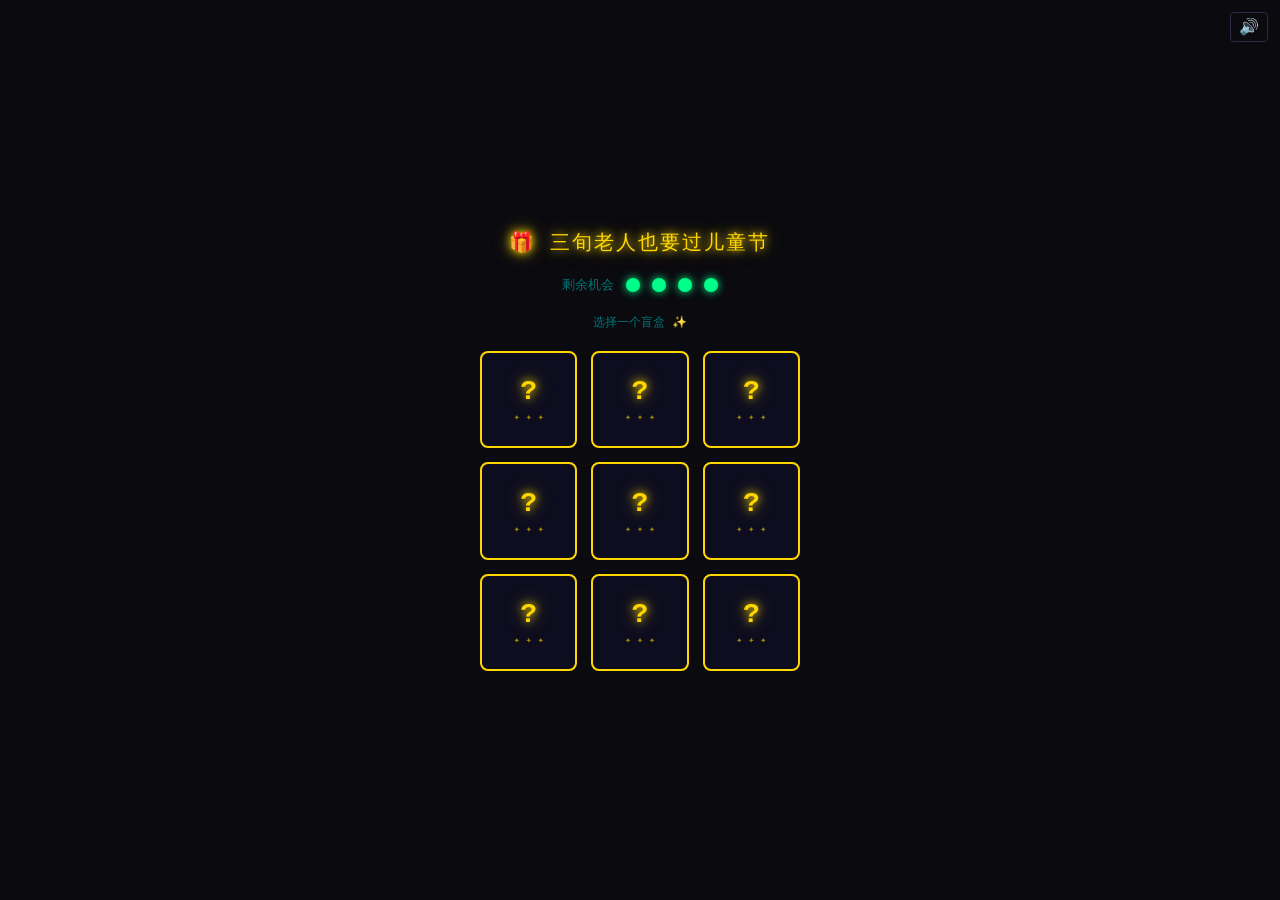
<file: index.html>
<!DOCTYPE html>
<html lang="zh-CN">
<head>
  <meta charset="UTF-8" />
  <meta name="viewport" content="width=device-width, initial-scale=1.0, maximum-scale=1.0, user-scalable=no" />
  <meta name="theme-color" content="#0a0a0f" />
  <title>三旬老人也要过儿童节</title>
  <link rel="stylesheet" href="css/theme.css" />
  <link rel="stylesheet" href="css/layout.css" />
  <link rel="stylesheet" href="css/components.css" />
  <link rel="stylesheet" href="css/animations.css" />
</head>
<body>
<div id="app">

  <!-- 全局粒子层 -->
  <canvas id="canvas-particles"></canvas>

  <!-- 静音按钮 -->
  <button id="btn-mute" style="
    position:fixed;top:12px;right:12px;z-index:200;
    background:transparent;border:1px solid var(--box-border);
    color:var(--text-dim);font-size:16px;padding:4px 8px;
    border-radius:4px;cursor:pointer;font-family:var(--font-mono);
  ">🔊</button>

  <!-- ==================== 抽盲盒页 ==================== -->
  <div id="page-lottery" class="page">
    <div class="lottery-title">🎁 三旬老人也要过儿童节</div>
    <div id="lottery-chances" class="chances-row" style="justify-content:center;">
      剩余机会
      <span class="chance-dot"></span>
      <span class="chance-dot"></span>
      <span class="chance-dot"></span>
      <span class="chance-dot"></span>
    </div>
    <div class="lottery-hint">选择一个盲盒 ✨</div>
    <div class="boxes-grid">
      <!-- JS动态生成9个盲盒 -->
    </div>
  </div>

  <!-- ==================== 奖品结果页 ==================== -->
  <div id="page-result" class="page">
    <div id="result-title" class="result-title">🎊 恭喜！</div>

    <canvas id="canvas-prize" width="180" height="180"
      style="animation: prizeIn 0.6s cubic-bezier(0.34,1.56,0.64,1) forwards, float 3s ease-in-out 0.6s infinite;">
    </canvas>

    <div id="result-prize-name" class="result-prize-name"></div>

    <div class="divider"></div>

    <div id="result-desc" class="result-desc"></div>

    <div class="result-redeem">📸 截图保存，找我兑奖！</div>

    <div class="btn-group" style="max-width:260px">
      <button id="btn-result-next" class="btn">继续</button>
      <button id="btn-result-review" class="btn btn-ghost" style="display:none">查看全部奖品 →</button>
    </div>
  </div>

  <!-- ==================== 惊喜盲盒页 ==================== -->
  <div id="page-surprise" class="page" style="justify-content:center;align-items:center;text-align:center;gap:18px;">
    <div class="lottery-title" style="color:var(--text-gold);font-size:16px;line-height:1.8">
      🎊 六一儿童节的倒霉蛋<br>特别惊喜奖
    </div>

    <div id="surprise-before" style="display:flex;flex-direction:column;align-items:center;gap:16px;">
      <div class="lottery-hint" style="max-width:280px;line-height:1.8">
        没抽中但我也非要勉强，请查收～
      </div>
      <div id="surprise-box" class="box-item" style="width:130px;height:130px;">
        <div class="box-inner">
          <div class="box-front">
            <span class="box-question">?</span>
            <span class="box-star">✦ ✦ ✦</span>
          </div>
          <div class="box-back">
            <canvas id="canvas-surprise-thumb" width="90" height="90"></canvas>
          </div>
        </div>
      </div>
      <div class="lottery-hint">点击盲盒开启 ✨</div>
    </div>

    <div id="surprise-after" style="display:none;flex-direction:column;align-items:center;gap:16px;">
      <div id="surprise-prize-name" class="result-prize-name"></div>
      <div class="divider"></div>
      <div id="surprise-prize-desc" class="result-desc"></div>
      <div class="result-redeem">📸 截图保存，找我兑奖！</div>
      <div style="width:100%;max-width:260px">
        <button id="btn-surprise-review" class="btn">查看结果 →</button>
      </div>
    </div>
  </div>

  <!-- ==================== 回顾页 ==================== -->
  <div id="page-review" class="page">
    <div id="review-title" class="review-title">🎊 活动已结束</div>
    <div class="review-subtitle">三旬老人也要过儿童节</div>

    <div class="divider"></div>

    <div style="font-size:13px;color:var(--text-gold);letter-spacing:1px;">✨ 已抽中</div>
    <div id="review-list-won" class="review-list"></div>

    <div class="divider"></div>

    <div style="font-size:13px;color:var(--text-dim);letter-spacing:1px;">— 未抽中 —</div>
    <div id="review-list-missed" class="review-list"></div>

    <div class="divider"></div>

    <div class="review-footer">祝你儿童节快乐 🎉</div>
    <div class="review-redeem">📸 截图保存，找我兑奖！</div>

    <div id="review-btn-back" style="width:100%;max-width:260px;display:none">
      <button class="btn" onclick="Audio8bit.click();startLottery();">继续抽奖 →</button>
    </div>
  </div>

  <!-- ==================== 次数用完页 ==================== -->
  <div id="page-done" class="page" style="justify-content:center;gap:20px;">
    <div class="review-title">🎊 抽奖已结束</div>
    <div class="review-subtitle">三旬老人也要过儿童节</div>
    <div class="divider"></div>
    <div style="font-size:13px;color:var(--text-dim);text-align:center;line-height:1.8">
      你已用完全部抽奖机会<br>记得截图保存你的奖品哦 📸
    </div>
    <div style="width:100%;max-width:260px">
      <button id="btn-done-review" class="btn">查看全部奖品</button>
    </div>
  </div>

</div><!-- #app -->

<script src="js/storage.js"></script>
<script src="js/prizes.js"></script>
<script src="js/audio.js"></script>
<script src="js/renderer.js"></script>
<script src="js/lottery.js"></script>
<script src="js/main.js"></script>
</body>
</html>
</file>
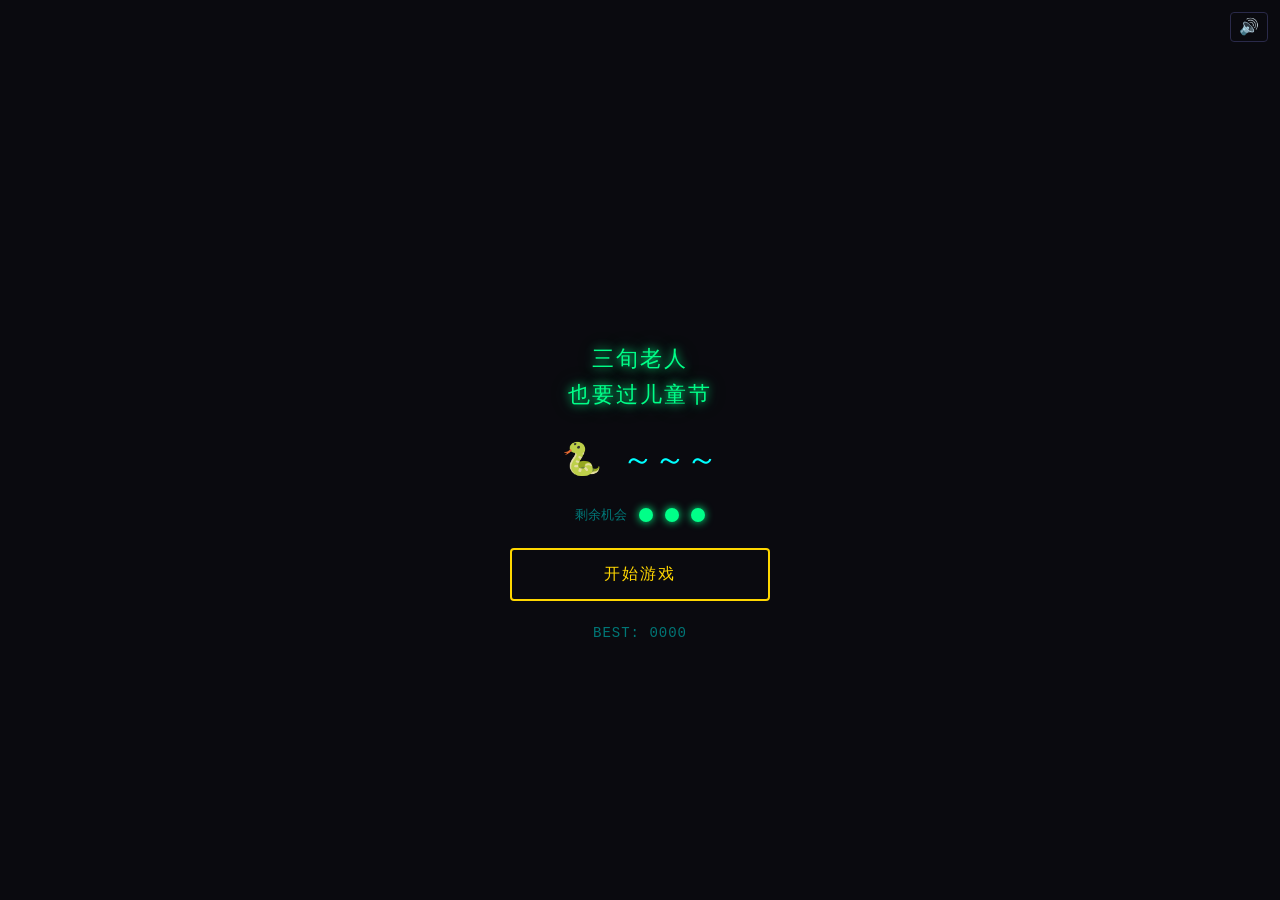
<file: index_bundle.html>
<!DOCTYPE html>
<html lang="zh-CN">
<head>
  <meta charset="UTF-8" />
  <meta name="viewport" content="width=device-width, initial-scale=1.0, maximum-scale=1.0, user-scalable=no" />
  <meta name="theme-color" content="#0a0a0f" />
  <title>三旬老人也要过儿童节</title>
  
  
  
  
<style>
/* ===== 霓虹主题变量 ===== */
:root {
  /* 颜色 */
  --bg:           #0a0a0f;
  --bg-card:      #0f0f1a;
  --grid:         #1a1a2e;
  --border:       #00ff88;
  --snake:        #00ffff;
  --snake-dim:    #00aaaa;
  --food:         #ff6600;
  --text:         #00ffff;
  --text-dim:     #007777;
  --text-gold:    #ffd700;
  --text-red:     #ff4444;
  --text-white:   #e0e0e0;
  --box-bg:       #0d0d1f;
  --box-border:   #2a2a4a;

  /* Glow */
  --glow-border:  0 0 10px #00ff88, 0 0 25px #00ff8844;
  --glow-snake:   0 0 8px #00ffff, 0 0 16px #00ffff88;
  --glow-food:    0 0 10px #ff6600, 0 0 20px #ff660088;
  --glow-text:    0 0 6px #00ffff;
  --glow-gold:    0 0 8px #ffd700, 0 0 18px #ffd70088;
  --glow-red:     0 0 8px #ff4444, 0 0 18px #ff444488;

  /* 字体 */
  --font-mono:    'Courier New', 'Lucida Console', monospace;

  /* 尺寸 */
  --max-w:        420px;
  --radius:       4px;
}

* {
  box-sizing: border-box;
  margin: 0;
  padding: 0;
  -webkit-tap-highlight-color: transparent;
}

html, body {
  width: 100%;
  height: 100%;
  background: var(--bg);
  color: var(--text);
  font-family: var(--font-mono);
  overflow: hidden;
  user-select: none;
}

/* ===== 滚动条 ===== */
::-webkit-scrollbar { width: 4px; }
::-webkit-scrollbar-track { background: var(--bg); }
::-webkit-scrollbar-thumb { background: var(--border); border-radius: 2px; }

/* ===== 页面容器 ===== */
#app {
  width: 100%;
  height: 100%;
  display: flex;
  justify-content: center;
  align-items: center;
  background: var(--bg);
}

.page {
  display: none;
  flex-direction: column;
  align-items: center;
  width: 100%;
  max-width: var(--max-w);
  height: 100%;
  max-height: 860px;
  padding: 20px 16px;
  position: relative;
  overflow: hidden;
}

.page.active {
  display: flex;
}

/* ===== 开始页 ===== */
#page-start {
  justify-content: center;
  gap: 24px;
}

.start-title {
  font-size: 22px;
  color: var(--border);
  text-shadow: var(--glow-border);
  text-align: center;
  letter-spacing: 2px;
  line-height: 1.6;
}

.start-snake-deco {
  font-size: 32px;
  text-align: center;
  animation: snakeDeco 2s ease-in-out infinite;
}

.start-best {
  font-size: 14px;
  color: var(--text-dim);
  letter-spacing: 1px;
}

.chances-row {
  display: flex;
  gap: 12px;
  align-items: center;
  font-size: 13px;
  color: var(--text-dim);
}

.chance-dot {
  width: 14px;
  height: 14px;
  border-radius: 50%;
  background: var(--border);
  box-shadow: 0 0 8px var(--border);
  transition: all 0.3s;
}

.chance-dot.used {
  background: #2a2a3a;
  box-shadow: none;
}

/* ===== 游戏页 ===== */
#page-game {
  justify-content: flex-start;
  gap: 0;
  padding: 12px 12px 0;
}

.game-header {
  width: 100%;
  display: flex;
  justify-content: space-between;
  align-items: center;
  padding: 0 4px 8px;
  font-size: 13px;
  letter-spacing: 1px;
}

.game-score-label {
  color: var(--text);
  text-shadow: var(--glow-text);
}

.game-chances {
  display: flex;
  gap: 6px;
}

#canvas-game {
  border: 2px solid var(--border);
  box-shadow: var(--glow-border);
  border-radius: var(--radius);
  display: block;
  width: 100%;
  max-width: 390px;
}

.game-hint {
  margin-top: 12px;
  font-size: 12px;
  color: var(--text-dim);
  letter-spacing: 2px;
  text-transform: uppercase;
}

.unlock-banner {
  position: absolute;
  top: 60px;
  left: 50%;
  transform: translateX(-50%);
  background: linear-gradient(90deg, #1a1400, #2a2000, #1a1400);
  border: 1px solid var(--text-gold);
  box-shadow: var(--glow-gold);
  color: var(--text-gold);
  font-size: 13px;
  padding: 8px 20px;
  border-radius: 20px;
  white-space: nowrap;
  z-index: 10;
  display: none;
}

.unlock-banner.show {
  display: block;
  animation: bannerFadeInOut 3s ease forwards;
}

/* ===== 结束页 ===== */
#page-dead {
  justify-content: center;
  gap: 20px;
}

.dead-title {
  font-size: 36px;
  letter-spacing: 4px;
  text-align: center;
}

.dead-title.lose {
  color: var(--text-red);
  text-shadow: var(--glow-red);
  animation: flickerRed 1.5s infinite;
}

.dead-title.win {
  color: var(--text-gold);
  text-shadow: var(--glow-gold);
  animation: flickerGold 1s infinite;
}

.dead-scores {
  text-align: center;
  line-height: 2;
  font-size: 15px;
  color: var(--text-white);
}

.dead-scores span {
  color: var(--text);
  text-shadow: var(--glow-text);
}

.dead-encourage {
  font-size: 13px;
  color: var(--text-dim);
  text-align: center;
}

.dead-encourage.win-tip {
  color: var(--text-gold);
  text-shadow: var(--glow-gold);
  animation: pulse 1.2s ease-in-out infinite;
  font-size: 15px;
}

.btn-group {
  display: flex;
  flex-direction: column;
  gap: 12px;
  width: 100%;
  max-width: 260px;
}

/* ===== 盲盒页 ===== */
#page-lottery {
  justify-content: center;
  gap: 20px;
}

.lottery-title {
  font-size: 20px;
  color: var(--text-gold);
  text-shadow: var(--glow-gold);
  text-align: center;
  letter-spacing: 2px;
}

.lottery-hint {
  font-size: 12px;
  color: var(--text-dim);
  animation: pulse 1.5s ease-in-out infinite;
}

.boxes-grid {
  display: grid;
  grid-template-columns: repeat(3, 1fr);
  gap: 14px;
  width: 100%;
  max-width: 320px;
}

/* ===== 结果页 ===== */
#page-result {
  justify-content: center;
  gap: 18px;
}

.result-title {
  font-size: 18px;
  color: var(--text-gold);
  text-shadow: var(--glow-gold);
  letter-spacing: 2px;
}

#canvas-prize {
  border-radius: 16px;
}

.result-prize-name {
  font-size: 20px;
  color: var(--text-gold);
  text-shadow: var(--glow-gold);
  text-align: center;
  letter-spacing: 1px;
}

.result-desc {
  font-size: 14px;
  color: var(--text-white);
  text-align: center;
  line-height: 1.8;
  max-width: 300px;
  padding: 12px 16px;
  border: 1px solid var(--box-border);
  border-radius: 8px;
  background: var(--box-bg);
}

.result-redeem {
  font-size: 12px;
  color: var(--text-dim);
  animation: pulse 2s ease-in-out infinite;
}

/* ===== 回顾页 ===== */
#page-review {
  justify-content: center;
  gap: 16px;
  overflow-y: auto;
}

.review-title {
  font-size: 18px;
  color: var(--border);
  text-shadow: var(--glow-border);
  text-align: center;
  letter-spacing: 2px;
}

.review-subtitle {
  font-size: 13px;
  color: var(--text-dim);
  letter-spacing: 1px;
}

.review-list {
  width: 100%;
  max-width: 320px;
  display: flex;
  flex-direction: column;
  gap: 10px;
}

.review-item {
  display: flex;
  align-items: center;
  gap: 14px;
  padding: 12px 16px;
  border: 1px solid var(--box-border);
  border-radius: 8px;
  background: var(--box-bg);
}

.review-item-num {
  font-size: 12px;
  color: var(--text-dim);
  min-width: 36px;
}

.review-item-icon {
  width: 36px;
  height: 36px;
  flex-shrink: 0;
}

.review-item-name {
  font-size: 13px;
  color: var(--text-white);
  line-height: 1.4;
}

.review-footer {
  font-size: 14px;
  color: var(--text-gold);
  text-shadow: var(--glow-gold);
  text-align: center;
  margin-top: 4px;
}

.review-redeem {
  font-size: 12px;
  color: var(--text-dim);
}

/* ===== Canvas粒子层 ===== */
#canvas-particles {
  position: fixed;
  top: 0; left: 0;
  width: 100%; height: 100%;
  pointer-events: none;
  z-index: 100;
}

/* ===== 按钮 ===== */
.btn {
  display: block;
  width: 100%;
  padding: 14px 24px;
  border: 2px solid var(--border);
  background: transparent;
  color: var(--border);
  font-family: var(--font-mono);
  font-size: 15px;
  letter-spacing: 2px;
  text-align: center;
  cursor: pointer;
  border-radius: var(--radius);
  transition: all 0.2s;
  animation: btnGlow 2s ease-in-out infinite;
  text-transform: uppercase;
}

.btn:hover, .btn:active {
  background: var(--border);
  color: var(--bg);
  box-shadow: 0 0 20px var(--border);
}

.btn-gold {
  border-color: var(--text-gold);
  color: var(--text-gold);
  animation: btnGoldGlow 1.5s ease-in-out infinite;
  font-size: 16px;
}

.btn-gold:hover, .btn-gold:active {
  background: var(--text-gold);
  color: var(--bg);
  box-shadow: 0 0 20px var(--text-gold);
}

.btn-ghost {
  border-color: var(--box-border);
  color: var(--text-dim);
  animation: none;
  font-size: 13px;
}

.btn-ghost:hover, .btn-ghost:active {
  background: var(--box-border);
  color: var(--text-white);
  box-shadow: none;
}

/* ===== 盲盒格子 ===== */
.box-item {
  position: relative;
  width: 100%;
  aspect-ratio: 1;
  cursor: pointer;
  perspective: 600px;
}

.box-inner {
  width: 100%;
  height: 100%;
  position: relative;
  transform-style: preserve-3d;
  transition: transform 0.6s cubic-bezier(0.4, 0, 0.2, 1);
  border-radius: 8px;
}

.box-item.flipped .box-inner {
  transform: rotateY(180deg);
}

.box-front, .box-back {
  position: absolute;
  inset: 0;
  border-radius: 8px;
  backface-visibility: hidden;
  display: flex;
  align-items: center;
  justify-content: center;
  border: 2px solid var(--box-border);
  background: var(--box-bg);
}

.box-front {
  flex-direction: column;
  gap: 4px;
  border-color: var(--text-gold);
  box-shadow: 0 0 8px var(--text-gold)44;
  transition: box-shadow 0.2s, border-color 0.2s;
}

.box-front:hover {
  border-color: var(--text-gold);
  box-shadow: 0 0 18px var(--text-gold)88;
  animation: boxHover 0.8s ease-in-out infinite;
}

.box-back {
  transform: rotateY(180deg);
  border-color: var(--border);
  box-shadow: var(--glow-border);
  flex-direction: column;
  gap: 4px;
}

.box-question {
  font-size: 28px;
  color: var(--text-gold);
  text-shadow: var(--glow-gold);
  font-weight: bold;
}

.box-star {
  font-size: 10px;
  color: var(--text-gold);
  opacity: 0.6;
}

.box-item.dimmed .box-front {
  border-color: var(--box-border);
  box-shadow: none;
  opacity: 0.3;
  cursor: not-allowed;
  animation: none;
}

.box-item.dimmed .box-front:hover {
  animation: none;
  box-shadow: none;
}

/* ===== 头部信息栏 ===== */
.score-val {
  color: var(--text);
  text-shadow: var(--glow-text);
}

.best-val {
  color: var(--text-dim);
}

/* ===== 分割线 ===== */
.divider {
  width: 100%;
  max-width: 300px;
  height: 1px;
  background: linear-gradient(90deg, transparent, var(--box-border), transparent);
}

/* ===== 关键帧动画 ===== */

/* 标题逐字出现 */
@keyframes typeIn {
  from { opacity: 0; transform: translateY(-10px); }
  to   { opacity: 1; transform: translateY(0); }
}

/* 蛇装饰游动 */
@keyframes snakeDeco {
  0%, 100% { transform: translateX(0) rotate(0deg); }
  25%       { transform: translateX(8px) rotate(3deg); }
  75%       { transform: translateX(-8px) rotate(-3deg); }
}

/* 霓虹闪烁 - 红 */
@keyframes flickerRed {
  0%, 100% { text-shadow: var(--glow-red); opacity: 1; }
  50%       { text-shadow: none; opacity: 0.7; }
}

/* 霓虹闪烁 - 金 */
@keyframes flickerGold {
  0%, 100% { text-shadow: var(--glow-gold); opacity: 1; }
  60%       { text-shadow: none; opacity: 0.8; }
}

/* 脉冲呼吸 */
@keyframes pulse {
  0%, 100% { opacity: 1; transform: scale(1); }
  50%       { opacity: 0.6; transform: scale(0.97); }
}

/* 按钮呼吸发光 */
@keyframes btnGlow {
  0%, 100% { box-shadow: 0 0 8px var(--border), 0 0 0px var(--border); }
  50%       { box-shadow: 0 0 16px var(--border), 0 0 32px var(--border)44; }
}

/* 金色按钮呼吸 */
@keyframes btnGoldGlow {
  0%, 100% { box-shadow: 0 0 8px var(--text-gold), 0 0 0px var(--text-gold); }
  50%       { box-shadow: 0 0 18px var(--text-gold), 0 0 36px var(--text-gold)55; }
}

/* 解锁Banner淡入淡出 */
@keyframes bannerFadeInOut {
  0%   { opacity: 0; transform: translateX(-50%) translateY(-10px); }
  15%  { opacity: 1; transform: translateX(-50%) translateY(0); }
  75%  { opacity: 1; transform: translateX(-50%) translateY(0); }
  100% { opacity: 0; transform: translateX(-50%) translateY(-10px); }
}

/* 页面淡入 */
@keyframes fadeIn {
  from { opacity: 0; transform: translateY(16px); }
  to   { opacity: 1; transform: translateY(0); }
}

/* 盲盒悬停弹跳 */
@keyframes boxHover {
  0%, 100% { transform: translateY(0) scale(1); }
  50%       { transform: translateY(-4px) scale(1.04); }
}

/* 盲盒抖动（全部 → 选完后变暗） */
@keyframes boxShake {
  0%, 100% { transform: translateX(0); }
  20%       { transform: translateX(-3px); }
  40%       { transform: translateX(3px); }
  60%       { transform: translateX(-3px); }
  80%       { transform: translateX(2px); }
}

/* 奖品弹入 */
@keyframes prizeIn {
  0%   { opacity: 0; transform: scale(0.3) rotate(-10deg); }
  60%  { transform: scale(1.15) rotate(3deg); }
  100% { opacity: 1; transform: scale(1) rotate(0deg); }
}

/* 星星旋转 */
@keyframes starSpin {
  from { transform: rotate(0deg); }
  to   { transform: rotate(360deg); }
}

/* 上下漂浮 */
@keyframes float {
  0%, 100% { transform: translateY(0); }
  50%       { transform: translateY(-8px); }
}

/* 盲盒3D翻转 */
@keyframes flipBox {
  0%   { transform: rotateY(0deg); }
  100% { transform: rotateY(180deg); }
}

/* 页面进入 */
.page.active {
  animation: fadeIn 0.3s ease;
}

</style>
</head>
<body>
<div id="app">

  <!-- 全局粒子层 -->
  <canvas id="canvas-particles"></canvas>

  <!-- 静音按钮（固定右上角） -->
  <button id="btn-mute" style="
    position:fixed;top:12px;right:12px;z-index:200;
    background:transparent;border:1px solid var(--box-border);
    color:var(--text-dim);font-size:16px;padding:4px 8px;
    border-radius:4px;cursor:pointer;font-family:var(--font-mono);
  ">🔊</button>

  <!-- ==================== 开始页 ==================== -->
  <div id="page-start" class="page">
    <div style="height:60px"></div>

    <div class="start-title">
      三旬老人<br>也要过儿童节
    </div>

    <div class="start-snake-deco">🐍 ～～～</div>

    <div id="start-chances" class="chances-row">
      剩余机会
      <span class="chance-dot"></span>
      <span class="chance-dot"></span>
      <span class="chance-dot"></span>
    </div>

    <div style="width:100%;max-width:260px">
      <button id="btn-start" class="btn btn-gold">开始游戏</button>
    </div>

    <div id="start-best" class="start-best">BEST: 0000</div>
  </div>

  <!-- ==================== 游戏页 ==================== -->
  <div id="page-game" class="page">
    <!-- 解锁提示横幅 -->
    <div id="unlock-banner" class="unlock-banner">
      ✨ 盲盒已解锁！继续冲！✨
    </div>

    <div class="game-header">
      <span id="game-score" class="game-score-label">SCORE: 0000</span>
      <div id="game-chances" class="game-chances">
        <span class="chance-dot"></span>
        <span class="chance-dot"></span>
        <span class="chance-dot"></span>
      </div>
      <span id="game-best" class="best-val">BEST: 0000</span>
    </div>

    <canvas id="canvas-game"></canvas>

    <div style="display:flex;align-items:center;justify-content:center;gap:20px;margin-top:10px;">
      <div class="game-hint">SWIPE TO MOVE</div>
      <button id="btn-pause" style="
        background:transparent;
        border:1px solid var(--text-dim);
        color:var(--text-dim);
        font-size:18px;
        width:34px;height:34px;
        border-radius:6px;
        cursor:pointer;
        line-height:1;
        transition:all 0.2s;
        flex-shrink:0;
      ">⏸</button>
    </div>
  </div>

  <!-- ==================== 结束页 ==================== -->
  <div id="page-dead" class="page">
    <div id="dead-title" class="dead-title lose">GAME OVER</div>

    <div class="dead-scores">
      得分：<span id="dead-score">0000</span><br>
      最高：<span id="dead-best">0000</span>
    </div>

    <div id="dead-encourage" class="dead-encourage"></div>

    <div class="btn-group">
      <button id="btn-lottery" class="btn btn-gold">🎁 打开盲盒！</button>
      <button id="btn-retry" class="btn">再玩一次</button>
    </div>
  </div>

  <!-- ==================== 盲盒页 ==================== -->
  <div id="page-lottery" class="page">
    <div class="lottery-title">🎁 开盲盒！</div>
    <div class="lottery-hint">选择一个盲盒，只有一次机会 ✨</div>

    <div class="boxes-grid">
      <!-- JS动态生成9个盲盒 -->
    </div>
  </div>

  <!-- ==================== 奖品结果页 ==================== -->
  <div id="page-result" class="page">
    <div class="result-title">🎊 恭喜！</div>

    <canvas id="canvas-prize" width="180" height="180"
      style="animation: prizeIn 0.6s cubic-bezier(0.34,1.56,0.64,1) forwards, float 3s ease-in-out 0.6s infinite;">
    </canvas>

    <div id="result-prize-name" class="result-prize-name"></div>

    <div class="divider"></div>

    <div id="result-desc" class="result-desc"></div>

    <div class="result-redeem">📸 截图保存，找我兑奖！</div>

    <div style="width:100%;max-width:260px">
      <button id="btn-result-next" class="btn">继续游戏</button>
    </div>
  </div>

  <!-- ==================== 回顾页 ==================== -->
  <div id="page-review" class="page">
    <div class="review-title">🎊 活动已结束</div>
    <div class="review-subtitle">三旬老人也要过儿童节</div>

    <div class="divider"></div>

    <div style="font-size:13px;color:var(--text-dim)">— 你的抽奖记录 —</div>

    <div id="review-list" class="review-list">
      <!-- JS动态生成 -->
    </div>

    <div class="divider"></div>

    <div class="review-footer">祝你儿童节快乐 🎉</div>
    <div class="review-redeem">📸 截图保存，找我兑奖！</div>
  </div>

</div><!-- #app -->

<!-- JS模块（顺序很重要） -->








<script>
/* ===== localStorage 存档管理 ===== */
const STORAGE_KEY = 'snakeLucky_v1';

const Storage = (() => {
  const defaults = {
    gamesPlayed: 0,       // 已玩次数
    bestScore: 0,         // 历史最高分
    lotteryResults: [],   // [{game, score, prizeIndex}]
    lotteryUsed: [false, false, false], // 各次是否已抽
  };

  function load() {
    try {
      const raw = localStorage.getItem(STORAGE_KEY);
      if (!raw) return { ...defaults };
      return { ...defaults, ...JSON.parse(raw) };
    } catch (e) {
      return { ...defaults };
    }
  }

  function save(data) {
    try {
      localStorage.setItem(STORAGE_KEY, JSON.stringify(data));
    } catch (e) { /* ignore */ }
  }

  function get() { return load(); }

  function incrementGames() {
    const d = load();
    d.gamesPlayed = Math.min(d.gamesPlayed + 1, 3);
    save(d);
    return d;
  }

  function updateBest(score) {
    const d = load();
    if (score > d.bestScore) {
      d.bestScore = score;
      save(d);
    }
    return d.bestScore;
  }

  function recordLottery(gameIndex, score, prizeIndex) {
    const d = load();
    d.lotteryResults.push({ game: gameIndex, score, prizeIndex });
    if (d.lotteryUsed[gameIndex] !== undefined) {
      d.lotteryUsed[gameIndex] = true;
    }
    save(d);
  }

  function markLotteryUsed(gameIndex) {
    const d = load();
    if (d.lotteryUsed[gameIndex] !== undefined) {
      d.lotteryUsed[gameIndex] = true;
    }
    save(d);
  }

  function reset() {
    save({ ...defaults });
  }

  return { get, incrementGames, updateBest, recordLottery, markLotteryUsed, reset };
})();

/* ===== 奖品池配置 ===== */
const PRIZES = [
  {
    id: 0,
    name: '一起看烟花',
    desc: '你有看过蓝色的烟花吗？以后就有啦',
    color: '#4488ff',
    draw: drawFirework,
  },
  {
    id: 1,
    name: '今天吃啥决策卡',
    desc: '不知道吃什么的时候yy老师大发慈悲帮你决定一次',
    color: '#ff88cc',
    draw: drawDecisionCard,
  },
  {
    id: 2,
    name: '手枪腿会有的',
    desc: '儿童节特许你获得手枪腿一枚，30个自然日内兑换',
    color: '#ff6644',
    draw: drawLeg,
  },
  {
    id: 3,
    name: '牙齿和冰淇淋兼得',
    desc: '我乱说的，吃冰淇淋的时候要一心一意，不要分心想牙齿',
    color: '#aaeeff',
    draw: drawIceCream,
  },
  {
    id: 4,
    name: '公交车靠窗位置',
    desc: 'yy老师倾情赞助位置一个，公交车票自备',
    color: '#44ff88',
    draw: drawBusWindow,
  },
  {
    id: 5,
    name: '欠yy一顿饭',
    desc: '餐标不能缩减，需要孙丽莎亲手做',
    color: '#ffaa44',
    draw: drawMeal,
  },
  {
    id: 6,
    name: '无条件给yy道歉',
    desc: '不论何时！不论何地！随时道歉！',
    color: '#ff44aa',
    draw: drawApology,
  },
  {
    id: 7,
    name: 'yy想要蛋糕就可以有',
    desc: '想不到其他了，万一抽到这个就欠我一个蛋糕吧',
    color: '#ffdd44',
    draw: drawCake,
  },
  {
    id: 8,
    name: '请yy吃饭',
    desc: '想不到其他了，万一抽到这个就请我吃一顿贵贵的饭吧',
    color: '#ff8844',
    draw: drawDinner,
  },
];

/* ===== 随机洗牌（Fisher-Yates） ===== */
function shufflePrizes() {
  const arr = PRIZES.map((_, i) => i); // 索引数组
  for (let i = arr.length - 1; i > 0; i--) {
    const j = Math.floor(Math.random() * (i + 1));
    [arr[i], arr[j]] = [arr[j], arr[i]];
  }
  return arr; // 返回洗牌后的奖品索引顺序
}

/* ===================================================
   Canvas 图标绘制函数（每个奖品一个）
   参数：ctx, cx, cy, size（图标内切圆半径）
   =================================================== */

// 0 - 烟花
function drawFirework(ctx, cx, cy, size) {
  const r = size * 0.85;
  // 深色背景圆
  ctx.save();
  ctx.beginPath();
  ctx.arc(cx, cy, r, 0, Math.PI * 2);
  ctx.fillStyle = '#050512';
  ctx.fill();
  // 烟花光束 12条
  const rays = 12;
  for (let i = 0; i < rays; i++) {
    const angle = (i / rays) * Math.PI * 2;
    const colors = ['#4488ff', '#88aaff', '#aaccff', '#ffffff', '#6699ff'];
    const c = colors[i % colors.length];
    const len = r * (0.5 + 0.5 * ((i % 3) / 3));
    ctx.beginPath();
    ctx.moveTo(cx, cy);
    ctx.lineTo(cx + Math.cos(angle) * len, cy + Math.sin(angle) * len);
    ctx.strokeStyle = c;
    ctx.lineWidth = 2;
    ctx.shadowColor = c;
    ctx.shadowBlur = 6;
    ctx.stroke();
  }
  // 中心圆
  ctx.beginPath();
  ctx.arc(cx, cy, r * 0.12, 0, Math.PI * 2);
  ctx.fillStyle = '#ffffff';
  ctx.shadowColor = '#aaccff';
  ctx.shadowBlur = 12;
  ctx.fill();
  // 散点
  for (let i = 0; i < 16; i++) {
    const angle = (i / 16) * Math.PI * 2;
    const dist = r * (0.55 + Math.random() * 0.2);
    ctx.beginPath();
    ctx.arc(cx + Math.cos(angle) * dist, cy + Math.sin(angle) * dist, 2, 0, Math.PI * 2);
    ctx.fillStyle = '#88bbff';
    ctx.shadowBlur = 4;
    ctx.fill();
  }
  ctx.restore();
}

// 1 - 决策卡
function drawDecisionCard(ctx, cx, cy, size) {
  const r = size * 0.85;
  ctx.save();
  // 背景圆
  ctx.beginPath();
  ctx.arc(cx, cy, r, 0, Math.PI * 2);
  ctx.fillStyle = '#150a1a';
  ctx.fill();
  // 卡片主体
  const cw = r * 1.1, ch = r * 1.3;
  const cx0 = cx - cw / 2, cy0 = cy - ch / 2;
  roundRect(ctx, cx0, cy0, cw, ch, 6);
  ctx.fillStyle = '#2a0a3a';
  ctx.fill();
  ctx.strokeStyle = '#ff88cc';
  ctx.lineWidth = 2;
  ctx.shadowColor = '#ff88cc';
  ctx.shadowBlur = 8;
  ctx.stroke();
  // 问号
  ctx.font = `bold ${r * 0.8}px sans-serif`;
  ctx.fillStyle = '#ff88cc';
  ctx.textAlign = 'center';
  ctx.textBaseline = 'middle';
  ctx.shadowColor = '#ff88cc';
  ctx.shadowBlur = 14;
  ctx.fillText('?', cx, cy);
  // 四角星
  drawStar4(ctx, cx0 + 8, cy0 + 8, 5, '#ffaadd');
  drawStar4(ctx, cx0 + cw - 8, cy0 + 8, 5, '#ffaadd');
  ctx.restore();
}

// 2 - 大鸡腿
function drawLeg(ctx, cx, cy, size) {
  const r = size * 0.85;
  ctx.save();

  // 背景圆
  ctx.beginPath();
  ctx.arc(cx, cy, r, 0, Math.PI * 2);
  ctx.fillStyle = '#1a0c00';
  ctx.fill();

  // 鸡腿整体往右下方倾斜（旋转 -35度）
  ctx.translate(cx, cy);
  ctx.rotate(-0.6);

  // 鸡腿肉（粗大的椭圆形肉块）
  const meatW = r * 0.52, meatH = r * 0.72;
  const meatX = 0, meatY = -r * 0.1;
  const meatGrad = ctx.createRadialGradient(meatX - meatW * 0.2, meatY - meatH * 0.2, 0, meatX, meatY, meatW);
  meatGrad.addColorStop(0,   '#ffcc88');
  meatGrad.addColorStop(0.4, '#e8882a');
  meatGrad.addColorStop(0.8, '#c05010');
  meatGrad.addColorStop(1,   '#8a2800');
  ctx.beginPath();
  ctx.ellipse(meatX, meatY, meatW, meatH, 0, 0, Math.PI * 2);
  ctx.fillStyle = meatGrad;
  ctx.shadowColor = '#ff8822';
  ctx.shadowBlur = 16;
  ctx.fill();

  // 焦脆纹理（深色弧线模拟烤痕）
  ctx.shadowBlur = 0;
  ctx.strokeStyle = 'rgba(80,20,0,0.55)';
  ctx.lineWidth = 2;
  for (let i = 0; i < 4; i++) {
    const oy = meatY - meatH * 0.45 + i * meatH * 0.28;
    const hw = meatW * Math.sqrt(1 - Math.pow((oy - meatY) / meatH, 2)) * 0.85;
    ctx.beginPath();
    ctx.ellipse(meatX, oy, hw, hw * 0.18, 0, 0, Math.PI);
    ctx.stroke();
  }

  // 骨头（细长白色圆柱，从底部伸出）
  const boneX = meatX + meatW * 0.05;
  const boneTop = meatY + meatH * 0.55;
  const boneH = r * 0.55, boneW = r * 0.1;

  // 骨头杆
  const boneGrad = ctx.createLinearGradient(boneX - boneW, boneTop, boneX + boneW, boneTop);
  boneGrad.addColorStop(0,   '#e0e0e0');
  boneGrad.addColorStop(0.5, '#ffffff');
  boneGrad.addColorStop(1,   '#c0c0c0');
  roundRect(ctx, boneX - boneW / 2, boneTop, boneW, boneH, boneW / 2);
  ctx.fillStyle = boneGrad;
  ctx.shadowColor = '#aaaaaa';
  ctx.shadowBlur = 4;
  ctx.fill();

  // 骨头末端圆球
  ctx.beginPath();
  ctx.arc(boneX, boneTop + boneH, boneW * 1.3, 0, Math.PI * 2);
  ctx.fillStyle = '#f0f0f0';
  ctx.shadowColor = '#bbbbbb';
  ctx.shadowBlur = 6;
  ctx.fill();

  ctx.beginPath();
  ctx.arc(boneX, boneTop + boneH * 0.08, boneW * 1.1, 0, Math.PI * 2);
  ctx.fillStyle = '#f8f8f8';
  ctx.fill();

  // 油亮高光
  ctx.shadowBlur = 0;
  ctx.beginPath();
  ctx.ellipse(meatX - meatW * 0.25, meatY - meatH * 0.3, meatW * 0.2, meatH * 0.12, -0.5, 0, Math.PI * 2);
  ctx.fillStyle = 'rgba(255,240,180,0.55)';
  ctx.fill();

  ctx.restore();
}

// 3 - 冰淇淋
function drawIceCream(ctx, cx, cy, size) {
  const r = size * 0.85;
  ctx.save();
  ctx.beginPath();
  ctx.arc(cx, cy, r, 0, Math.PI * 2);
  ctx.fillStyle = '#050f14';
  ctx.fill();
  const coneH = r * 0.75, coneW = r * 0.55;
  const top = cy - r * 0.3;
  // 甜筒
  ctx.beginPath();
  ctx.moveTo(cx - coneW / 2, top);
  ctx.lineTo(cx, top + coneH);
  ctx.lineTo(cx + coneW / 2, top);
  ctx.closePath();
  ctx.fillStyle = '#c8882a';
  ctx.fill();
  // 格纹
  ctx.strokeStyle = '#a06010';
  ctx.lineWidth = 1;
  for (let i = 0; i < 4; i++) {
    const y = top + (coneH / 4) * i;
    const hw = (coneW / 2) * (1 - i / 4);
    ctx.beginPath(); ctx.moveTo(cx - hw, y); ctx.lineTo(cx + hw, y); ctx.stroke();
  }
  // 冰淇淋球
  const ballR = coneW * 0.7;
  ctx.beginPath();
  ctx.arc(cx, top, ballR, 0, Math.PI * 2);
  const grad = ctx.createRadialGradient(cx - ballR * 0.2, top - ballR * 0.2, 0, cx, top, ballR);
  grad.addColorStop(0, '#ffffff');
  grad.addColorStop(0.5, '#aaeeff');
  grad.addColorStop(1, '#44ccee');
  ctx.fillStyle = grad;
  ctx.shadowColor = '#aaeeff';
  ctx.shadowBlur = 14;
  ctx.fill();
  // 巧克力酱
  ctx.beginPath();
  ctx.arc(cx, top + ballR * 0.3, ballR * 0.35, 0, Math.PI * 2);
  ctx.fillStyle = '#5a2800';
  ctx.shadowBlur = 0;
  ctx.fill();
  ctx.restore();
}

// 4 - 公交车
function drawBusWindow(ctx, cx, cy, size) {
  const r = size * 0.85;
  ctx.save();

  // 背景圆
  ctx.beginPath();
  ctx.arc(cx, cy, r, 0, Math.PI * 2);
  ctx.fillStyle = '#040d12';
  ctx.fill();

  // 公交车尺寸（横向，居中偏下）
  const bw = r * 1.75, bh = r * 0.9;
  const bx = cx - bw / 2, by = cy - bh / 2 + r * 0.08;

  // 车身主体
  roundRect(ctx, bx, by, bw, bh, r * 0.12);
  const bodyGrad = ctx.createLinearGradient(bx, by, bx, by + bh);
  bodyGrad.addColorStop(0, '#1a6644');
  bodyGrad.addColorStop(0.5, '#0f4a30');
  bodyGrad.addColorStop(1, '#0a3322');
  ctx.fillStyle = bodyGrad;
  ctx.shadowColor = '#44ff88';
  ctx.shadowBlur = 14;
  ctx.fill();

  // 车身描边
  roundRect(ctx, bx, by, bw, bh, r * 0.12);
  ctx.strokeStyle = '#44ff88';
  ctx.lineWidth = 2;
  ctx.stroke();

  // 车顶高出部分（驾驶舱顶）
  roundRect(ctx, bx + bw * 0.05, by - bh * 0.22, bw * 0.9, bh * 0.25, r * 0.08);
  ctx.fillStyle = '#0f4a30';
  ctx.shadowBlur = 0;
  ctx.fill();
  roundRect(ctx, bx + bw * 0.05, by - bh * 0.22, bw * 0.9, bh * 0.25, r * 0.08);
  ctx.strokeStyle = '#44ff8888';
  ctx.lineWidth = 1.5;
  ctx.stroke();

  // 车窗（3个均匀排列）
  ctx.shadowBlur = 0;
  const winW = bw * 0.22, winH = bh * 0.36;
  const winY = by + bh * 0.1;
  const winPositions = [bx + bw * 0.08, bx + bw * 0.37, bx + bw * 0.66];
  winPositions.forEach((wx, i) => {
    roundRect(ctx, wx, winY, winW, winH, r * 0.05);
    // 窗内天空渐变
    const wg = ctx.createLinearGradient(wx, winY, wx, winY + winH);
    wg.addColorStop(0, '#1a3a5a');
    wg.addColorStop(1, '#0a1a2a');
    ctx.fillStyle = wg;
    ctx.fill();
    // 窗框
    roundRect(ctx, wx, winY, winW, winH, r * 0.05);
    ctx.strokeStyle = i === 1 ? '#00ffff' : '#44aacc'; // 中间窗高亮（靠窗位置）
    ctx.lineWidth = i === 1 ? 2.5 : 1.5;
    ctx.shadowColor = i === 1 ? '#00ffff' : 'transparent';
    ctx.shadowBlur = i === 1 ? 8 : 0;
    ctx.stroke();
    ctx.shadowBlur = 0;
    // 中间窗加一颗星表示「靠窗座位」
    if (i === 1) {
      ctx.fillStyle = '#00ffff';
      ctx.font = `${winH * 0.5}px sans-serif`;
      ctx.textAlign = 'center';
      ctx.textBaseline = 'middle';
      ctx.shadowColor = '#00ffff';
      ctx.shadowBlur = 6;
      ctx.fillText('★', wx + winW / 2, winY + winH / 2);
      ctx.shadowBlur = 0;
    }
  });

  // 车门（右侧）
  const doorW = bw * 0.14, doorH = bh * 0.58;
  const doorX = bx + bw * 0.82, doorY = by + bh * 0.38;
  roundRect(ctx, doorX, doorY, doorW, doorH, r * 0.04);
  ctx.fillStyle = '#0a2a1a';
  ctx.fill();
  roundRect(ctx, doorX, doorY, doorW, doorH, r * 0.04);
  ctx.strokeStyle = '#44ff8866';
  ctx.lineWidth = 1.5;
  ctx.stroke();
  // 门中线
  ctx.beginPath();
  ctx.moveTo(doorX + doorW / 2, doorY + 2);
  ctx.lineTo(doorX + doorW / 2, doorY + doorH - 2);
  ctx.strokeStyle = '#44ff8844';
  ctx.lineWidth = 1;
  ctx.stroke();

  // 车灯（前后各一个）
  // 前灯（左）
  ctx.beginPath();
  ctx.ellipse(bx + r * 0.08, by + bh * 0.72, r * 0.1, r * 0.07, 0, 0, Math.PI * 2);
  ctx.fillStyle = '#ffee88';
  ctx.shadowColor = '#ffee88';
  ctx.shadowBlur = 10;
  ctx.fill();
  // 尾灯（右）
  ctx.beginPath();
  ctx.ellipse(bx + bw - r * 0.08, by + bh * 0.72, r * 0.1, r * 0.07, 0, 0, Math.PI * 2);
  ctx.fillStyle = '#ff4444';
  ctx.shadowColor = '#ff4444';
  ctx.shadowBlur = 10;
  ctx.fill();
  ctx.shadowBlur = 0;

  // 车轮（两个）
  const wheelR = r * 0.17;
  const wheelY = by + bh + wheelR * 0.35;
  [bx + bw * 0.2, bx + bw * 0.75].forEach(wx => {
    // 轮胎
    ctx.beginPath();
    ctx.arc(wx, wheelY, wheelR, 0, Math.PI * 2);
    ctx.fillStyle = '#1a1a1a';
    ctx.shadowColor = '#44ff8844';
    ctx.shadowBlur = 6;
    ctx.fill();
    ctx.strokeStyle = '#44ff88';
    ctx.lineWidth = 2;
    ctx.stroke();
    // 轮毂
    ctx.beginPath();
    ctx.arc(wx, wheelY, wheelR * 0.45, 0, Math.PI * 2);
    ctx.fillStyle = '#2a2a2a';
    ctx.shadowBlur = 0;
    ctx.fill();
    ctx.strokeStyle = '#888888';
    ctx.lineWidth = 1.5;
    ctx.stroke();
    // 轮辐（4根）
    for (let i = 0; i < 4; i++) {
      const a = (i / 4) * Math.PI * 2;
      ctx.beginPath();
      ctx.moveTo(wx + Math.cos(a) * wheelR * 0.45, wheelY + Math.sin(a) * wheelR * 0.45);
      ctx.lineTo(wx + Math.cos(a) * wheelR * 0.9, wheelY + Math.sin(a) * wheelR * 0.9);
      ctx.strokeStyle = '#666666';
      ctx.lineWidth = 1.5;
      ctx.stroke();
    }
  });

  // 路面线条
  ctx.beginPath();
  ctx.moveTo(bx - r * 0.1, wheelY + wheelR);
  ctx.lineTo(bx + bw + r * 0.1, wheelY + wheelR);
  ctx.strokeStyle = '#44ff8844';
  ctx.lineWidth = 1;
  ctx.stroke();

  ctx.restore();
}

// 5 - 亲手做饭
function drawMeal(ctx, cx, cy, size) {
  const r = size * 0.85;
  ctx.save();
  ctx.beginPath();
  ctx.arc(cx, cy, r, 0, Math.PI * 2);
  ctx.fillStyle = '#120a00';
  ctx.fill();
  // 碗
  ctx.beginPath();
  ctx.ellipse(cx, cy + r * 0.2, r * 0.65, r * 0.25, 0, 0, Math.PI * 2);
  ctx.fillStyle = '#e8d8b0';
  ctx.fill();
  ctx.beginPath();
  ctx.ellipse(cx, cy + r * 0.2, r * 0.65, r * 0.25, 0, Math.PI, 0);
  ctx.fillStyle = '#c8aa70';
  ctx.fill();
  // 碗边
  ctx.beginPath();
  ctx.ellipse(cx, cy + r * 0.2, r * 0.65, r * 0.25, 0, 0, Math.PI * 2);
  ctx.strokeStyle = '#ffaa44';
  ctx.lineWidth = 2;
  ctx.shadowColor = '#ffaa44';
  ctx.shadowBlur = 8;
  ctx.stroke();
  // 食物（面条/饭）
  for (let i = 0; i < 5; i++) {
    const angle = (i / 5) * Math.PI + Math.PI;
    ctx.beginPath();
    ctx.moveTo(cx + Math.cos(angle) * r * 0.4, cy + r * 0.15);
    ctx.quadraticCurveTo(
      cx + Math.cos(angle) * r * 0.2, cy - r * 0.05,
      cx + Math.cos(angle + 0.5) * r * 0.35, cy + r * 0.05
    );
    ctx.strokeStyle = '#fff0cc';
    ctx.lineWidth = 2.5;
    ctx.shadowBlur = 3;
    ctx.stroke();
  }
  // 爱心
  ctx.font = `${r * 0.35}px sans-serif`;
  ctx.textAlign = 'center';
  ctx.textBaseline = 'middle';
  ctx.shadowColor = '#ff4488';
  ctx.shadowBlur = 10;
  ctx.fillText('♥', cx, cy - r * 0.45);
  ctx.restore();
}

// 6 - 无条件道歉（只有「对不起！」对话气泡）
function drawApology(ctx, cx, cy, size) {
  const r = size * 0.85;
  ctx.save();

  // 背景圆
  ctx.beginPath();
  ctx.arc(cx, cy, r, 0, Math.PI * 2);
  ctx.fillStyle = '#100010';
  ctx.fill();

  // 气泡主体
  const bw = r * 1.55, bh = r * 0.75;
  const bx = cx - bw / 2, by = cy - r * 0.25 - bh / 2;
  roundRect(ctx, bx, by, bw, bh, r * 0.15);
  ctx.fillStyle = '#2a0033';
  ctx.fill();
  roundRect(ctx, bx, by, bw, bh, r * 0.15);
  ctx.strokeStyle = '#ff44aa';
  ctx.lineWidth = 2.5;
  ctx.shadowColor = '#ff44aa';
  ctx.shadowBlur = 12;
  ctx.stroke();
  ctx.shadowBlur = 0;

  // 气泡尾巴（朝右下）
  const tailX = cx + r * 0.3, tailY = by + bh;
  ctx.beginPath();
  ctx.moveTo(tailX - r * 0.08, tailY);
  ctx.lineTo(tailX + r * 0.22, tailY + r * 0.32);
  ctx.lineTo(tailX + r * 0.14, tailY);
  ctx.fillStyle = '#2a0033';
  ctx.fill();
  ctx.strokeStyle = '#ff44aa';
  ctx.lineWidth = 2.5;
  ctx.shadowColor = '#ff44aa';
  ctx.shadowBlur = 8;
  ctx.stroke();
  ctx.shadowBlur = 0;

  // 文字「对不起！」
  ctx.font = `bold ${r * 0.38}px sans-serif`;
  ctx.fillStyle = '#ff88dd';
  ctx.textAlign = 'center';
  ctx.textBaseline = 'middle';
  ctx.shadowColor = '#ff44aa';
  ctx.shadowBlur = 10;
  ctx.fillText('对不起！', cx, cy - r * 0.25);
  ctx.shadowBlur = 0;

  // 三个小感叹号装饰（气泡外右下角）
  const marks = ['!', '!', '!'];
  marks.forEach((m, i) => {
    ctx.font = `bold ${r * 0.22}px sans-serif`;
    ctx.fillStyle = `rgba(255,100,180,${0.8 - i * 0.2})`;
    ctx.shadowColor = '#ff44aa';
    ctx.shadowBlur = 4;
    ctx.fillText(m, tailX + r * 0.28 + i * r * 0.2, tailY + r * 0.28 + i * r * 0.14);
  });
  ctx.shadowBlur = 0;

  ctx.restore();
}

// 7 - 蛋糕
function drawCake(ctx, cx, cy, size) {
  const r = size * 0.85;
  ctx.save();
  ctx.beginPath();
  ctx.arc(cx, cy, r, 0, Math.PI * 2);
  ctx.fillStyle = '#120800';
  ctx.fill();
  const layers = [
    { y: cy + r * 0.45, w: r * 1.1, h: r * 0.35, color: '#e8c4a0', cream: '#fff0e0' },
    { y: cy + r * 0.1,  w: r * 0.85, h: r * 0.32, color: '#d4a070', cream: '#ffe8cc' },
    { y: cy - r * 0.2, w: r * 0.6,  h: r * 0.28, color: '#c07840', cream: '#ffd8aa' },
  ];
  layers.forEach(l => {
    // 蛋糕体
    roundRect(ctx, cx - l.w / 2, l.y - l.h, l.w, l.h, 4);
    ctx.fillStyle = l.color;
    ctx.fill();
    // 奶油
    ctx.beginPath();
    ctx.ellipse(cx, l.y - l.h, l.w / 2, l.h * 0.22, 0, 0, Math.PI * 2);
    ctx.fillStyle = l.cream;
    ctx.fill();
  });
  // 蜡烛
  const candleX = [cx - r * 0.2, cx, cx + r * 0.2];
  const candleColors = ['#ff4488', '#ffdd44', '#44aaff'];
  candleX.forEach((x, i) => {
    const baseY = layers[2].y - layers[2].h + 2;
    ctx.fillStyle = candleColors[i];
    ctx.shadowColor = candleColors[i];
    ctx.shadowBlur = 6;
    roundRect(ctx, x - 4, baseY - r * 0.25, 8, r * 0.25, 2);
    ctx.fill();
    // 火焰
    ctx.beginPath();
    ctx.ellipse(x, baseY - r * 0.3, 4, 7, 0, 0, Math.PI * 2);
    ctx.fillStyle = '#ffee44';
    ctx.shadowColor = '#ffcc00';
    ctx.shadowBlur = 10;
    ctx.fill();
  });
  ctx.restore();
}

// 8 - 请吃饭
function drawDinner(ctx, cx, cy, size) {
  const r = size * 0.85;
  ctx.save();
  ctx.beginPath();
  ctx.arc(cx, cy, r, 0, Math.PI * 2);
  ctx.fillStyle = '#0a0800';
  ctx.fill();
  // 盘子
  ctx.beginPath();
  ctx.ellipse(cx, cy + r * 0.15, r * 0.65, r * 0.2, 0, 0, Math.PI * 2);
  ctx.fillStyle = '#e8e0d0';
  ctx.fill();
  ctx.beginPath();
  ctx.ellipse(cx, cy + r * 0.1, r * 0.5, r * 0.15, 0, 0, Math.PI * 2);
  ctx.fillStyle = '#f8f0e0';
  ctx.fill();
  // 食物
  ctx.beginPath();
  ctx.ellipse(cx, cy + r * 0.05, r * 0.35, r * 0.1, 0, 0, Math.PI * 2);
  ctx.fillStyle = '#c85020';
  ctx.shadowColor = '#ff6633';
  ctx.shadowBlur = 8;
  ctx.fill();
  // 刀叉
  ctx.shadowBlur = 0;
  // 叉子
  ctx.beginPath();
  ctx.moveTo(cx - r * 0.5, cy - r * 0.5);
  ctx.lineTo(cx - r * 0.5, cy + r * 0.4);
  ctx.strokeStyle = '#c0c0c0';
  ctx.lineWidth = 3;
  ctx.lineCap = 'round';
  ctx.stroke();
  // 刀
  ctx.beginPath();
  ctx.moveTo(cx + r * 0.5, cy - r * 0.5);
  ctx.lineTo(cx + r * 0.5, cy + r * 0.4);
  ctx.strokeStyle = '#c0c0c0';
  ctx.lineWidth = 3;
  ctx.stroke();
  // 星星装饰
  ctx.font = `${r * 0.25}px sans-serif`;
  ctx.textAlign = 'center';
  ctx.textBaseline = 'middle';
  ctx.shadowColor = '#ffdd44';
  ctx.shadowBlur = 8;
  ctx.fillText('⭐', cx - r * 0.3, cy - r * 0.5);
  ctx.fillText('⭐', cx + r * 0.3, cy - r * 0.5);
  ctx.restore();
}

/* ===== 工具函数 ===== */
function roundRect(ctx, x, y, w, h, r) {
  ctx.beginPath();
  ctx.moveTo(x + r, y);
  ctx.lineTo(x + w - r, y);
  ctx.quadraticCurveTo(x + w, y, x + w, y + r);
  ctx.lineTo(x + w, y + h - r);
  ctx.quadraticCurveTo(x + w, y + h, x + w - r, y + h);
  ctx.lineTo(x + r, y + h);
  ctx.quadraticCurveTo(x, y + h, x, y + h - r);
  ctx.lineTo(x, y + r);
  ctx.quadraticCurveTo(x, y, x + r, y);
  ctx.closePath();
}

function drawStar4(ctx, x, y, r, color) {
  ctx.save();
  ctx.fillStyle = color;
  ctx.shadowColor = color;
  ctx.shadowBlur = 6;
  ctx.beginPath();
  for (let i = 0; i < 4; i++) {
    const a = (i / 4) * Math.PI * 2;
    const a2 = ((i + 0.5) / 4) * Math.PI * 2;
    ctx.lineTo(x + Math.cos(a) * r, y + Math.sin(a) * r);
    ctx.lineTo(x + Math.cos(a2) * r * 0.4, y + Math.sin(a2) * r * 0.4);
  }
  ctx.closePath();
  ctx.fill();
  ctx.restore();
}

function drawCloud(ctx, cx, cy, r) {
  ctx.save();
  ctx.fillStyle = 'rgba(255,255,255,0.7)';
  ctx.shadowBlur = 0;
  [[0, 0, r * 0.5], [-r * 0.5, r * 0.2, r * 0.4], [r * 0.5, r * 0.2, r * 0.4]].forEach(([dx, dy, cr]) => {
    ctx.beginPath();
    ctx.arc(cx + dx, cy + dy, cr, 0, Math.PI * 2);
    ctx.fill();
  });
  ctx.restore();
}

/* ===== 在小盲盒背面绘制缩略图标 ===== */
function drawPrizeThumbnail(canvas, prizeIndex) {
  const ctx = canvas.getContext('2d');
  const s = canvas.width;
  ctx.clearRect(0, 0, s, s);
  const prize = PRIZES[prizeIndex];
  prize.draw(ctx, s / 2, s / 2, s * 0.42);
}

/* ===== 在结果页绘制大图标 ===== */
function drawPrizeLarge(canvas, prizeIndex) {
  const ctx = canvas.getContext('2d');
  const s = canvas.width;
  ctx.clearRect(0, 0, s, s);
  // 背景圆（与奖品主色调配）
  const prize = PRIZES[prizeIndex];
  ctx.save();
  ctx.beginPath();
  ctx.arc(s / 2, s / 2, s * 0.46, 0, Math.PI * 2);
  ctx.fillStyle = prize.color + '22';
  ctx.fill();
  ctx.strokeStyle = prize.color;
  ctx.lineWidth = 2;
  ctx.shadowColor = prize.color;
  ctx.shadowBlur = 16;
  ctx.stroke();
  ctx.restore();
  prize.draw(ctx, s / 2, s / 2, s * 0.42);
}

/* ===== Web Audio API 8-bit 音效合成 ===== */
const Audio8bit = (() => {
  let ctx = null;
  let muted = false;

  function getCtx() {
    if (!ctx) {
      try { ctx = new (window.AudioContext || window.webkitAudioContext)(); } catch (e) {}
    }
    return ctx;
  }

  // 解锁 AudioContext（iOS需要用户手势触发）
  function unlock() { getCtx(); }

  /* 基础音调生成 */
  function playTone(freq, type, duration, volume = 0.3, startTime = 0) {
    const ac = getCtx();
    if (!ac || muted) return;
    const t = ac.currentTime + startTime;
    const osc = ac.createOscillator();
    const gain = ac.createGain();
    osc.connect(gain);
    gain.connect(ac.destination);
    osc.type = type;
    osc.frequency.setValueAtTime(freq, t);
    gain.gain.setValueAtTime(volume, t);
    gain.gain.exponentialRampToValueAtTime(0.001, t + duration);
    osc.start(t);
    osc.stop(t + duration + 0.01);
  }

  /* 下行扫频噪声 */
  function playNoise(duration, volume = 0.2) {
    const ac = getCtx();
    if (!ac || muted) return;
    const bufferSize = ac.sampleRate * duration;
    const buffer = ac.createBuffer(1, bufferSize, ac.sampleRate);
    const data = buffer.getChannelData(0);
    for (let i = 0; i < bufferSize; i++) data[i] = Math.random() * 2 - 1;
    const source = ac.createBufferSource();
    source.buffer = buffer;
    const gain = ac.createGain();
    gain.gain.setValueAtTime(volume, ac.currentTime);
    gain.gain.exponentialRampToValueAtTime(0.001, ac.currentTime + duration);
    source.connect(gain);
    gain.connect(ac.destination);
    source.start();
    source.stop(ac.currentTime + duration);
  }

  /* ============ 各场景音效 ============ */

  // 吃食物：清脆叮
  function eat() {
    playTone(880, 'square', 0.08, 0.25);
    playTone(1320, 'square', 0.06, 0.15, 0.05);
  }

  // 达到61分解锁：上升音阶
  function unlock61() {
    const notes = [523, 659, 784, 1047];
    notes.forEach((f, i) => playTone(f, 'square', 0.1, 0.2, i * 0.1));
  }

  // 游戏结束（死亡）：下降音调
  function die() {
    playTone(440, 'sawtooth', 0.1, 0.3);
    playTone(330, 'sawtooth', 0.1, 0.3, 0.1);
    playTone(220, 'sawtooth', 0.15, 0.3, 0.2);
    playNoise(0.15, 0.1);
  }

  // 盲盒悬停：轻微滴
  function hover() {
    playTone(660, 'sine', 0.04, 0.1);
  }

  // 盲盒翻开：翻转期待感
  function flipOpen() {
    const notes = [330, 440, 550, 660];
    notes.forEach((f, i) => playTone(f, 'square', 0.08, 0.18, i * 0.07));
    // 鼓点
    playNoise(0.05, 0.15);
    playNoise(0.05, 0.12);
  }

  // 中奖揭晓：欢快上升
  function win() {
    const melody = [523, 659, 784, 1047, 1319];
    melody.forEach((f, i) => {
      playTone(f, 'square', 0.12, 0.25, i * 0.09);
      playTone(f * 2, 'sine', 0.06, 0.1, i * 0.09 + 0.03);
    });
  }

  // 按钮点击
  function click() {
    playTone(440, 'square', 0.05, 0.15);
  }

  function toggleMute() {
    muted = !muted;
    return muted;
  }

  function isMuted() { return muted; }

  return { unlock, eat, unlock61, die, hover, flipOpen, win, click, toggleMute, isMuted };
})();

/* ===== 输入控制：滑动手势 + 键盘 ===== */
const Input = (() => {
  let onDir = null; // 回调 (dx, dy)
  let touchStartX = 0, touchStartY = 0;
  let lastDir = { dx: 1, dy: 0 };
  const MIN_SWIPE = 20; // 最小滑动距离(px)

  const keyMap = {
    ArrowUp: [0, -1], ArrowDown: [0, 1], ArrowLeft: [-1, 0], ArrowRight: [1, 0],
    w: [0, -1], s: [0, 1], a: [-1, 0], d: [1, 0],
    W: [0, -1], S: [0, 1], A: [-1, 0], D: [1, 0],
  };

  function setCallback(fn) { onDir = fn; }

  function emit(dx, dy) {
    // 不允许反向
    if (dx === -lastDir.dx && dy === -lastDir.dy) return;
    if (dx === 0 && dy === 0) return;
    lastDir = { dx, dy };
    if (onDir) onDir(dx, dy);
  }

  function onKeyDown(e) {
    if (e.key === ' ' || e.key === 'Escape') {
      e.preventDefault();
      // 触发暂停按钮点击（保持逻辑统一）
      document.getElementById('btn-pause')?.click();
      return;
    }
    const dir = keyMap[e.key];
    if (dir) {
      e.preventDefault();
      emit(dir[0], dir[1]);
    }
  }

  function onTouchStart(e) {
    const t = e.touches[0];
    touchStartX = t.clientX;
    touchStartY = t.clientY;
  }

  function onTouchEnd(e) {
    const t = e.changedTouches[0];
    const dx = t.clientX - touchStartX;
    const dy = t.clientY - touchStartY;
    const absDx = Math.abs(dx), absDy = Math.abs(dy);
    if (Math.max(absDx, absDy) < MIN_SWIPE) return;
    if (absDx > absDy) emit(dx > 0 ? 1 : -1, 0);
    else emit(0, dy > 0 ? 1 : -1);
  }

  function enable() {
    document.addEventListener('keydown', onKeyDown);
    document.addEventListener('touchstart', onTouchStart, { passive: true });
    document.addEventListener('touchend', onTouchEnd, { passive: true });
  }

  function disable() {
    document.removeEventListener('keydown', onKeyDown);
    document.removeEventListener('touchstart', onTouchStart);
    document.removeEventListener('touchend', onTouchEnd);
  }

  function reset() { lastDir = { dx: 1, dy: 0 }; }

  return { setCallback, enable, disable, reset };
})();

/* ===== Canvas 渲染引擎 ===== */
const Renderer = (() => {
  const GRID_COLOR   = '#1a1a2e';
  const BG_COLOR     = '#0a0a0f';
  const SNAKE_HEAD   = '#00ffff';
  const SNAKE_BODY   = '#00cccc';
  const FOOD_COLOR   = '#ff6600';

  function drawFrame(canvas, snake, food, score, best, cols, rows) {
    const ctx = canvas.getContext('2d');
    const W = canvas.width, H = canvas.height;
    const cs = W / cols; // cell size

    // 背景
    ctx.fillStyle = BG_COLOR;
    ctx.fillRect(0, 0, W, H);

    // 网格
    ctx.strokeStyle = GRID_COLOR;
    ctx.lineWidth = 0.5;
    for (let x = 0; x <= cols; x++) {
      ctx.beginPath(); ctx.moveTo(x * cs, 0); ctx.lineTo(x * cs, H); ctx.stroke();
    }
    for (let y = 0; y <= rows; y++) {
      ctx.beginPath(); ctx.moveTo(0, y * cs); ctx.lineTo(W, y * cs); ctx.stroke();
    }

    // 食物
    if (food) {
      const fx = food.x * cs + cs / 2;
      const fy = food.y * cs + cs / 2;
      const fr = cs * 0.38;
      ctx.save();
      ctx.shadowColor = FOOD_COLOR;
      ctx.shadowBlur = 14;
      ctx.beginPath();
      ctx.arc(fx, fy, fr, 0, Math.PI * 2);
      ctx.fillStyle = FOOD_COLOR;
      ctx.fill();
      // 高光
      ctx.beginPath();
      ctx.arc(fx - fr * 0.3, fy - fr * 0.3, fr * 0.25, 0, Math.PI * 2);
      ctx.fillStyle = 'rgba(255,200,100,0.6)';
      ctx.shadowBlur = 0;
      ctx.fill();
      ctx.restore();
    }

    // 蛇
    snake.forEach((seg, i) => {
      const sx = seg.x * cs + cs / 2;
      const sy = seg.y * cs + cs / 2;
      const alpha = Math.max(0.15, 1 - i * 0.06);
      const r = i === 0 ? cs * 0.44 : cs * 0.36 * (0.8 + 0.2 * alpha);

      ctx.save();
      ctx.globalAlpha = alpha;
      ctx.shadowColor = SNAKE_HEAD;
      ctx.shadowBlur = i === 0 ? 14 : 6;
      ctx.beginPath();
      ctx.arc(sx, sy, r, 0, Math.PI * 2);
      ctx.fillStyle = i === 0 ? SNAKE_HEAD : SNAKE_BODY;
      ctx.fill();

      // 蛇头：眼睛
      if (i === 0) {
        ctx.shadowBlur = 0;
        ctx.fillStyle = BG_COLOR;
        ctx.beginPath(); ctx.arc(sx + r * 0.35, sy - r * 0.25, r * 0.18, 0, Math.PI * 2); ctx.fill();
        ctx.beginPath(); ctx.arc(sx - r * 0.35, sy - r * 0.25, r * 0.18, 0, Math.PI * 2); ctx.fill();
        ctx.fillStyle = SNAKE_HEAD;
        ctx.beginPath(); ctx.arc(sx + r * 0.35, sy - r * 0.25, r * 0.08, 0, Math.PI * 2); ctx.fill();
        ctx.beginPath(); ctx.arc(sx - r * 0.35, sy - r * 0.25, r * 0.08, 0, Math.PI * 2); ctx.fill();
      }
      ctx.restore();
    });
  }

  /* ===== 暂停遮罩 ===== */
  function showPauseOverlay(canvas) {
    const ctx = canvas.getContext('2d');
    const W = canvas.width, H = canvas.height;
    // 半透明蒙层
    ctx.save();
    ctx.fillStyle = 'rgba(10,10,15,0.72)';
    ctx.fillRect(0, 0, W, H);
    // PAUSED 文字
    ctx.font = `bold ${W * 0.1}px 'Courier New', monospace`;
    ctx.textAlign = 'center';
    ctx.textBaseline = 'middle';
    ctx.fillStyle = '#00ffff';
    ctx.shadowColor = '#00ffff';
    ctx.shadowBlur = 18;
    ctx.fillText('PAUSED', W / 2, H / 2 - W * 0.06);
    // 提示文字
    ctx.font = `${W * 0.05}px 'Courier New', monospace`;
    ctx.fillStyle = '#007777';
    ctx.shadowBlur = 0;
    ctx.fillText('点击 ⏸ 继续游戏', W / 2, H / 2 + W * 0.06);
    ctx.restore();
  }

  function hidePauseOverlay(canvas) {
    // 直接重新绘制一帧即可覆盖遮罩（由 game.js tick 自动触发）
    // 这里只是占位，保持接口对称
  }

  /* ===== 粒子系统 ===== */
  let particles = [];
  let particleCanvas, particleCtx, particleAnimId;

  function initParticles(canvas) {
    particleCanvas = canvas;
    particleCtx = canvas.getContext('2d');
  }

  function burst(x, y, colors, count = 80) {
    for (let i = 0; i < count; i++) {
      const angle = Math.random() * Math.PI * 2;
      const speed = 2 + Math.random() * 6;
      particles.push({
        x, y,
        vx: Math.cos(angle) * speed,
        vy: Math.sin(angle) * speed,
        r: 2 + Math.random() * 3,
        color: colors[Math.floor(Math.random() * colors.length)],
        life: 1,
        decay: 0.015 + Math.random() * 0.02,
      });
    }
    if (!particleAnimId) animateParticles();
  }

  function animateParticles() {
    if (!particleCanvas) return;
    particleCtx.clearRect(0, 0, particleCanvas.width, particleCanvas.height);
    particles = particles.filter(p => p.life > 0);
    particles.forEach(p => {
      p.x += p.vx;
      p.y += p.vy;
      p.vy += 0.15; // 重力
      p.life -= p.decay;
      particleCtx.save();
      particleCtx.globalAlpha = Math.max(0, p.life);
      particleCtx.fillStyle = p.color;
      particleCtx.shadowColor = p.color;
      particleCtx.shadowBlur = 4;
      particleCtx.beginPath();
      particleCtx.arc(p.x, p.y, p.r, 0, Math.PI * 2);
      particleCtx.fill();
      particleCtx.restore();
    });
    if (particles.length > 0) {
      particleAnimId = requestAnimationFrame(animateParticles);
    } else {
      particleAnimId = null;
      particleCtx.clearRect(0, 0, particleCanvas.width, particleCanvas.height);
    }
  }

  function stopParticles() {
    if (particleAnimId) { cancelAnimationFrame(particleAnimId); particleAnimId = null; }
    particles = [];
    if (particleCtx) particleCtx.clearRect(0, 0, particleCanvas.width, particleCanvas.height);
  }

  return { drawFrame, showPauseOverlay, hidePauseOverlay, initParticles, burst, stopParticles };
})();

/* ===== 贪吃蛇核心逻辑 ===== */
const Game = (() => {
  const COLS = 20, ROWS = 28;
  let canvas, ctx;
  let snake, dir, nextDir, food, score, best;
  let running = false, paused = false, gameLoop = null;
  let unlocked61 = false;
  let speed = 130; // ms/帧
  let eatCount = 0;
  let onScoreUpdate = null;
  let onDie = null;
  let onUnlock61 = null;

  function init(canvasEl, callbacks = {}) {
    canvas = canvasEl;
    ctx = canvas.getContext('2d');
    onScoreUpdate = callbacks.onScoreUpdate || null;
    onDie = callbacks.onDie || null;
    onUnlock61 = callbacks.onUnlock61 || null;
    resizeCanvas();
  }

  function resizeCanvas() {
    const parent = canvas.parentElement;
    const maxW = Math.min(parent.clientWidth, 390);
    const cellSize = Math.floor(maxW / COLS);
    canvas.width = cellSize * COLS;
    canvas.height = cellSize * ROWS;
  }

  function getCellSize() { return canvas.width / COLS; }

  function start(bestScore) {
    best = bestScore || 0;
    score = 0;
    unlocked61 = false;
    eatCount = 0;
    speed = 130;
    snake = [
      { x: 10, y: 14 },
      { x: 9,  y: 14 },
      { x: 8,  y: 14 },
    ];
    dir = { dx: 1, dy: 0 };
    nextDir = { dx: 1, dy: 0 };
    spawnFood();
    running = true;
    Input.reset();
    Input.setCallback((dx, dy) => { nextDir = { dx, dy }; });
    Input.enable();
    if (gameLoop) clearInterval(gameLoop);
    gameLoop = setInterval(tick, speed);
    Renderer.drawFrame(canvas, snake, food, score, best, COLS, ROWS);
  }

  function stop() {
    running = false;
    paused = false;
    if (gameLoop) { clearInterval(gameLoop); gameLoop = null; }
    Input.disable();
  }

  function togglePause() {
    if (!running && !paused) return false; // 游戏未开始，忽略
    if (paused) {
      // 恢复
      paused = false;
      running = true;
      gameLoop = setInterval(tick, speed);
      Renderer.hidePauseOverlay(canvas);
    } else {
      // 暂停
      paused = true;
      running = false;
      if (gameLoop) { clearInterval(gameLoop); gameLoop = null; }
      Renderer.showPauseOverlay(canvas);
    }
    return paused;
  }

  function isPaused() { return paused; }

  function setSpeed(ms) {
    speed = ms;
    if (gameLoop) {
      clearInterval(gameLoop);
      gameLoop = setInterval(tick, speed);
    }
  }

  function tick() {
    if (!running) return;
    dir = { ...nextDir };
    // 穿墙：从另一边出现
    const head = {
      x: ((snake[0].x + dir.dx) % COLS + COLS) % COLS,
      y: ((snake[0].y + dir.dy) % ROWS + ROWS) % ROWS,
    };

    // 碰自身
    if (snake.some(s => s.x === head.x && s.y === head.y)) {
      handleDie(); return;
    }

    snake.unshift(head);

    // 吃食物
    if (head.x === food.x && head.y === food.y) {
      score += 10;
      eatCount++;
      Audio8bit.eat();
      if (onScoreUpdate) onScoreUpdate(score);
      // 每吃5个加速
      if (eatCount % 5 === 0 && speed > 70) {
        setSpeed(Math.max(70, speed - 10));
      }
      // 解锁61分
      if (!unlocked61 && score >= 61) {
        unlocked61 = true;
        Audio8bit.unlock61();
        if (onUnlock61) onUnlock61();
      }
      spawnFood();
    } else {
      snake.pop();
    }

    Renderer.drawFrame(canvas, snake, food, score, best, COLS, ROWS);
  }

  function handleDie() {
    stop();
    Audio8bit.die();
    Storage.updateBest(score);
    if (onDie) onDie(score, unlocked61);
  }

  function spawnFood() {
    const empty = [];
    for (let x = 0; x < COLS; x++) {
      for (let y = 0; y < ROWS; y++) {
        if (!snake.some(s => s.x === x && s.y === y)) {
          empty.push({ x, y });
        }
      }
    }
    food = empty[Math.floor(Math.random() * empty.length)];
  }

  return { init, start, stop, togglePause, isPaused, resizeCanvas };
})();

/* ===== 盲盒抽奖逻辑 ===== */
const Lottery = (() => {
  let shuffledPrizes = []; // 当前局洗牌后的奖品索引列表
  let selectedPrize = null;
  let onResult = null;

  function prepare(callback) {
    shuffledPrizes = shufflePrizes();
    selectedPrize = null;
    onResult = callback;
    renderBoxes();
  }

  function renderBoxes() {
    const grid = document.querySelector('.boxes-grid');
    grid.innerHTML = '';
    shuffledPrizes.forEach((prizeIdx, boxPos) => {
      const item = document.createElement('div');
      item.className = 'box-item';
      item.dataset.pos = boxPos;
      item.dataset.prize = prizeIdx;

      // 前面（问号）
      const inner = document.createElement('div');
      inner.className = 'box-inner';

      const front = document.createElement('div');
      front.className = 'box-front';
      front.innerHTML = `<span class="box-question">?</span><span class="box-star">✦ ✦ ✦</span>`;

      // 背面（缩略图）
      const back = document.createElement('div');
      back.className = 'box-back';
      const thumbCanvas = document.createElement('canvas');
      thumbCanvas.width = 70;
      thumbCanvas.height = 70;
      back.appendChild(thumbCanvas);

      inner.appendChild(front);
      inner.appendChild(back);
      item.appendChild(inner);
      grid.appendChild(item);

      // 悬停音效
      front.addEventListener('mouseenter', () => {
        if (!item.classList.contains('dimmed')) Audio8bit.hover();
      });

      // 点击选择
      item.addEventListener('click', () => selectBox(item, prizeIdx, thumbCanvas));
    });
  }

  function selectBox(item, prizeIdx, thumbCanvas) {
    if (selectedPrize !== null) return; // 已选过
    if (item.classList.contains('dimmed')) return;

    selectedPrize = prizeIdx;
    Audio8bit.flipOpen();

    // 绘制缩略图到背面
    drawPrizeThumbnail(thumbCanvas, prizeIdx);

    // 翻转动画
    item.classList.add('flipped');

    // 其余盒子变暗
    setTimeout(() => {
      document.querySelectorAll('.box-item').forEach(el => {
        if (el !== item) el.classList.add('dimmed');
      });
    }, 300);

    // 动画结束后跳转
    setTimeout(() => {
      if (onResult) onResult(prizeIdx);
    }, 900);
  }

  return { prepare };
})();

/* ===== 状态机 & 页面路由 ===== */
const MAX_GAMES = 3;
const UNLOCK_SCORE = 61;

let state = {
  currentPage: 'start',
  gameIndex: 0,      // 当前是第几局（0-based）
  currentScore: 0,
  currentUnlocked: false,
};

/* ===== 页面切换 ===== */
function showPage(id) {
  document.querySelectorAll('.page').forEach(p => p.classList.remove('active'));
  document.getElementById('page-' + id).classList.add('active');
  state.currentPage = id;
}

/* ===== 工具 ===== */
function formatScore(n) { return String(n).padStart(4, '0'); }

function updateChanceDots(container, gamesPlayed) {
  const dots = container.querySelectorAll('.chance-dot');
  dots.forEach((d, i) => {
    d.classList.toggle('used', i < gamesPlayed);
  });
}

/* ===== 开始页 ===== */
function initStartPage() {
  const data = Storage.get();
  const gamesLeft = MAX_GAMES - data.gamesPlayed;

  document.getElementById('start-best').textContent = 'BEST: ' + formatScore(data.bestScore);
  updateChanceDots(document.getElementById('start-chances'), data.gamesPlayed);

  const btn = document.getElementById('btn-start');
  if (data.gamesPlayed >= MAX_GAMES) {
    btn.textContent = '查看结果';
    btn.onclick = () => { Audio8bit.click(); showReviewPage(); };
  } else {
    btn.textContent = '开始游戏';
    btn.onclick = () => { Audio8bit.click(); startGame(); };
  }
}

/* ===== 游戏页 ===== */
function startGame() {
  const data = Storage.get();
  state.gameIndex = data.gamesPlayed; // 0-based，还没increment
  state.currentScore = 0;
  state.currentUnlocked = false;

  // 更新UI
  updateChanceDots(document.getElementById('game-chances'), data.gamesPlayed);
  document.getElementById('game-score').textContent = 'SCORE: ' + formatScore(0);
  document.getElementById('game-best').textContent = 'BEST: ' + formatScore(data.bestScore);

  showPage('game');
  resetPauseBtn();
  Renderer.stopParticles();

  // 延迟一帧再启动（等canvas渲染完毕）
  requestAnimationFrame(() => {
    Game.resizeCanvas();
    Game.start(data.bestScore);
  });
}

function onScoreUpdate(score) {
  state.currentScore = score;
  document.getElementById('game-score').textContent = 'SCORE: ' + formatScore(score);
}

function onUnlock61() {
  state.currentUnlocked = true;
  const banner = document.getElementById('unlock-banner');
  banner.classList.remove('show');
  void banner.offsetWidth; // 重置动画
  banner.classList.add('show');
}

function onDie(score, unlocked) {
  // 记录本局
  Storage.incrementGames();
  Storage.updateBest(score);
  showDeadPage(score, unlocked);
}

/* ===== 结束页 ===== */
function showDeadPage(score, unlocked) {
  const data = Storage.get();
  document.getElementById('dead-score').textContent = formatScore(score);
  document.getElementById('dead-best').textContent = formatScore(data.bestScore);

  const title = document.getElementById('dead-title');
  const encourage = document.getElementById('dead-encourage');
  const btnLottery = document.getElementById('btn-lottery');
  const btnRetry = document.getElementById('btn-retry');

  const gamesLeft = MAX_GAMES - data.gamesPlayed;

  if (unlocked) {
    title.className = 'dead-title win';
    title.textContent = '🎉 YOU WIN!';
    encourage.className = 'dead-encourage win-tip';
    encourage.textContent = '✨ 恭喜解锁盲盒抽奖！快来开盲盒！';
    btnLottery.style.display = '';
    btnLottery.onclick = () => {
      Audio8bit.click();
      Storage.recordLottery(state.gameIndex, score, -1); // -1 占位，开盒后更新
      showLotteryPage(score);
    };
  } else {
    title.className = 'dead-title lose';
    title.textContent = 'GAME OVER';
    btnLottery.style.display = 'none';
    const gap = UNLOCK_SCORE - score;
    if (gap > 0 && gamesLeft > 0) {
      encourage.className = 'dead-encourage';
      encourage.textContent = `🎁 再差 ${gap} 分就能开盲盒！`;
    } else if (gamesLeft === 0) {
      encourage.className = 'dead-encourage';
      encourage.textContent = '游戏机会已用完，查看你的抽奖结果吧 🎊';
    } else {
      encourage.className = 'dead-encourage';
      encourage.textContent = '';
    }
  }

  // 再玩一次 / 查看结果
  if (gamesLeft > 0) {
    btnRetry.textContent = '再玩一次';
    btnRetry.onclick = () => { Audio8bit.click(); startGame(); };
  } else {
    btnRetry.textContent = '查看全部结果';
    btnRetry.onclick = () => { Audio8bit.click(); showReviewPage(); };
  }

  // 爆炸粒子（仅胜利）
  if (unlocked) {
    setTimeout(() => {
      const colors = ['#ffd700', '#ff6600', '#00ffff', '#ff44aa', '#44ff88'];
      const cx = window.innerWidth / 2, cy = window.innerHeight / 3;
      Renderer.burst(cx, cy, colors, 120);
    }, 200);
  }

  showPage('dead');
}

/* ===== 盲盒页 ===== */
function showLotteryPage(score) {
  showPage('lottery');
  Lottery.prepare((prizeIdx) => {
    // 记录真实奖品
    const data = Storage.get();
    const lastResult = data.lotteryResults[data.lotteryResults.length - 1];
    if (lastResult) lastResult.prizeIndex = prizeIdx;
    // 直接更新localStorage
    try {
      const raw = JSON.parse(localStorage.getItem('snakeLucky_v1') || '{}');
      if (raw.lotteryResults && raw.lotteryResults.length > 0) {
        raw.lotteryResults[raw.lotteryResults.length - 1].prizeIndex = prizeIdx;
        localStorage.setItem('snakeLucky_v1', JSON.stringify(raw));
      }
    } catch (e) {}
    showResultPage(prizeIdx);
  });
}

/* ===== 结果页 ===== */
function showResultPage(prizeIdx) {
  const prize = PRIZES[prizeIdx];
  document.getElementById('result-prize-name').textContent = prize.name;
  document.getElementById('result-desc').textContent = prize.desc;

  // 绘制大图
  const canvas = document.getElementById('canvas-prize');
  canvas.width = 180;
  canvas.height = 180;
  drawPrizeLarge(canvas, prizeIdx);

  // 粒子
  Audio8bit.win();
  setTimeout(() => {
    const colors = ['#ffd700', '#ff6600', prize.color, '#ffffff', '#ff44aa'];
    Renderer.burst(window.innerWidth / 2, window.innerHeight / 2, colors, 150);
  }, 300);

  // 按钮
  const data = Storage.get();
  const gamesLeft = MAX_GAMES - data.gamesPlayed;
  const btnNext = document.getElementById('btn-result-next');
  if (gamesLeft > 0) {
    btnNext.textContent = '继续游戏';
    btnNext.onclick = () => { Audio8bit.click(); Renderer.stopParticles(); startGame(); };
  } else {
    btnNext.textContent = '查看全部奖品';
    btnNext.onclick = () => { Audio8bit.click(); Renderer.stopParticles(); showReviewPage(); };
  }

  showPage('result');
}

/* ===== 回顾页 ===== */
function showReviewPage() {
  const data = Storage.get();
  const list = document.getElementById('review-list');
  list.innerHTML = '';

  if (data.lotteryResults.length === 0) {
    list.innerHTML = '<div style="color:var(--text-dim);font-size:13px;text-align:center;">还没有抽奖记录</div>';
  } else {
    data.lotteryResults.forEach((r, i) => {
      const prize = PRIZES[r.prizeIndex];
      if (!prize) return;

      const item = document.createElement('div');
      item.className = 'review-item';

      const thumbCanvas = document.createElement('canvas');
      thumbCanvas.width = 36;
      thumbCanvas.height = 36;
      thumbCanvas.className = 'review-item-icon';
      drawPrizeThumbnail(thumbCanvas, r.prizeIndex);

      item.innerHTML = `
        <div class="review-item-num">第${i + 1}次<br><span style="font-size:11px;color:var(--text-dim)">${r.score}分</span></div>
      `;
      item.appendChild(thumbCanvas);
      item.insertAdjacentHTML('beforeend', `<div class="review-item-name">${prize.name}</div>`);
      list.appendChild(item);
    });
  }

  showPage('review');
}

/* ===== 静音按钮 ===== */
function initMuteBtn() {
  const btn = document.getElementById('btn-mute');
  btn.addEventListener('click', () => {
    const muted = Audio8bit.toggleMute();
    btn.textContent = muted ? '🔇' : '🔊';
  });
}

/* ===== 暂停按钮 ===== */
function initPauseBtn() {
  const btn = document.getElementById('btn-pause');
  btn.addEventListener('click', () => {
    if (state.currentPage !== 'game') return;
    Audio8bit.click();
    const nowPaused = Game.togglePause();
    btn.textContent = nowPaused ? '▶' : '⏸';
    btn.style.borderColor = nowPaused ? '#00ffff' : 'var(--text-dim)';
    btn.style.color       = nowPaused ? '#00ffff' : 'var(--text-dim)';
  });
}

/* ===== 游戏开始时重置暂停按钮状态 ===== */
function resetPauseBtn() {
  const btn = document.getElementById('btn-pause');
  btn.textContent = '⏸';
  btn.style.borderColor = 'var(--text-dim)';
  btn.style.color       = 'var(--text-dim)';
}

/* ===== 窗口大小变化 ===== */
window.addEventListener('resize', () => {
  if (state.currentPage === 'game') Game.resizeCanvas();
  const pc = document.getElementById('canvas-particles');
  pc.width = window.innerWidth;
  pc.height = window.innerHeight;
});

/* ===== 初始化 ===== */
document.addEventListener('DOMContentLoaded', () => {
  // 粒子canvas
  const pc = document.getElementById('canvas-particles');
  pc.width = window.innerWidth;
  pc.height = window.innerHeight;
  Renderer.initParticles(pc);

  // 游戏canvas
  Game.init(document.getElementById('canvas-game'), {
    onScoreUpdate,
    onDie,
    onUnlock61,
  });

  initMuteBtn();
  initPauseBtn();
  initStartPage();
  showPage('start');

  // 解锁AudioContext
  document.addEventListener('touchstart', () => Audio8bit.unlock(), { once: true });
  document.addEventListener('click', () => Audio8bit.unlock(), { once: true });
});

</script>
</body>
</html>
</file>
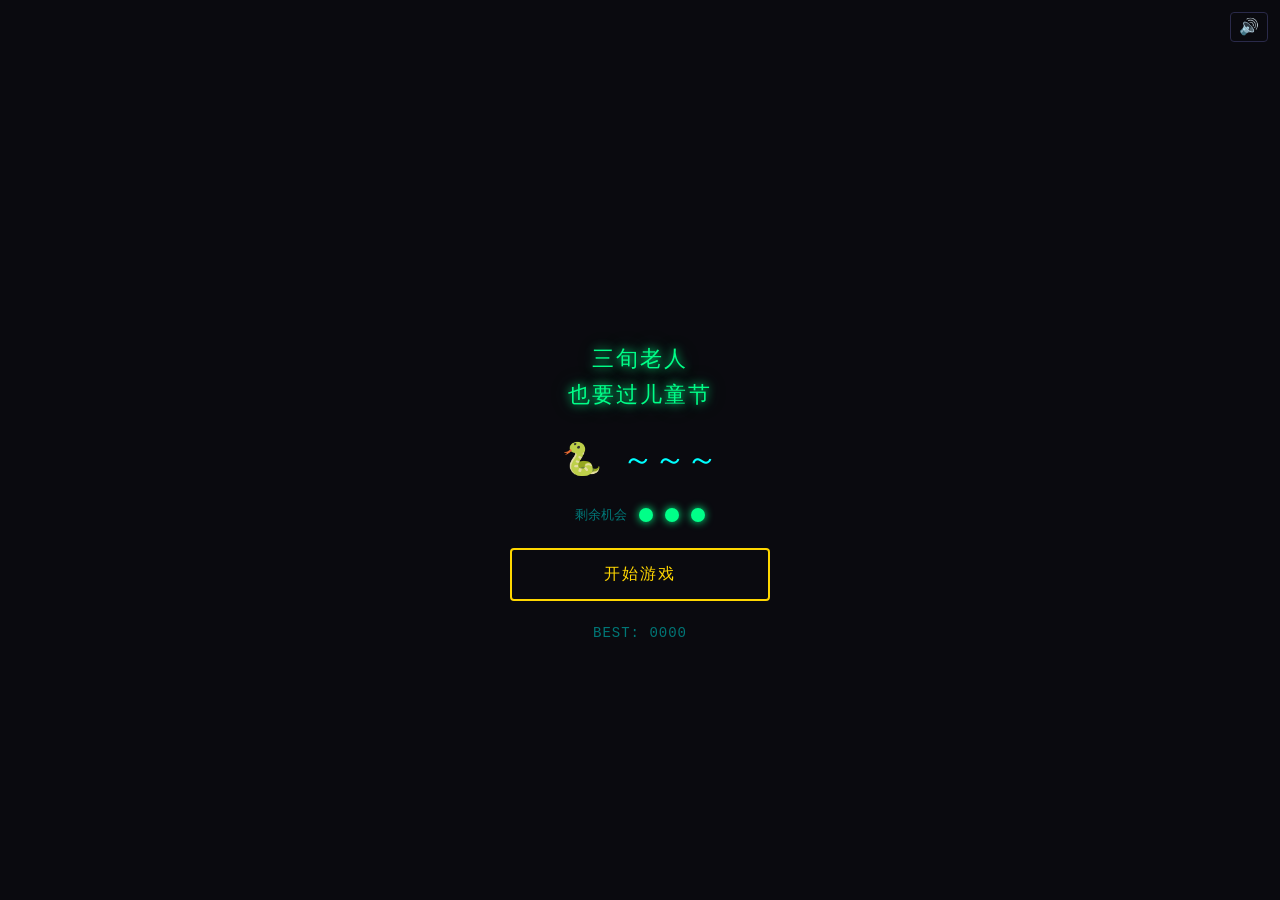
<file: index_bundle_min.html>
<!DOCTYPE html>
<html lang="zh-CN">
<head>
  <meta charset="UTF-8" />
  <meta name="viewport" content="width=device-width, initial-scale=1.0, maximum-scale=1.0, user-scalable=no" />
  <meta name="theme-color" content="#0a0a0f" />
  <title>三旬老人也要过儿童节</title>
  
  
  
  
<style>:root{--bg:#0a0a0f;--bg-card:#0f0f1a;--grid:#1a1a2e;--border:#00ff88;--snake:#00ffff;--snake-dim:#00aaaa;--food:#ff6600;--text:#00ffff;--text-dim:#007777;--text-gold:#ffd700;--text-red:#ff4444;--text-white:#e0e0e0;--box-bg:#0d0d1f;--box-border:#2a2a4a;--glow-border:0 0 10px #00ff88,0 0 25px #00ff8844;--glow-snake:0 0 8px #00ffff,0 0 16px #00ffff88;--glow-food:0 0 10px #ff6600,0 0 20px #ff660088;--glow-text:0 0 6px #00ffff;--glow-gold:0 0 8px #ffd700,0 0 18px #ffd70088;--glow-red:0 0 8px #ff4444,0 0 18px #ff444488;--font-mono:'Courier New','Lucida Console',monospace;--max-w:420px;--radius:4px;}*{box-sizing:border-box;margin:0;padding:0;-webkit-tap-highlight-color:transparent;}html,body{width:100%;height:100%;background:var(--bg);color:var(--text);font-family:var(--font-mono);overflow:hidden;user-select:none;}::-webkit-scrollbar{width:4px;}::-webkit-scrollbar-track{background:var(--bg);}::-webkit-scrollbar-thumb{background:var(--border);border-radius:2px;}
#app{width:100%;height:100%;display:flex;justify-content:center;align-items:center;background:var(--bg);}.page{display:none;flex-direction:column;align-items:center;width:100%;max-width:var(--max-w);height:100%;max-height:860px;padding:20px 16px;position:relative;overflow:hidden;}.page.active{display:flex;}#page-start{justify-content:center;gap:24px;}.start-title{font-size:22px;color:var(--border);text-shadow:var(--glow-border);text-align:center;letter-spacing:2px;line-height:1.6;}.start-snake-deco{font-size:32px;text-align:center;animation:snakeDeco 2s ease-in-out infinite;}.start-best{font-size:14px;color:var(--text-dim);letter-spacing:1px;}.chances-row{display:flex;gap:12px;align-items:center;font-size:13px;color:var(--text-dim);}.chance-dot{width:14px;height:14px;border-radius:50%;background:var(--border);box-shadow:0 0 8px var(--border);transition:all 0.3s;}.chance-dot.used{background:#2a2a3a;box-shadow:none;}#page-game{justify-content:flex-start;gap:0;padding:12px 12px 0;}.game-header{width:100%;display:flex;justify-content:space-between;align-items:center;padding:0 4px 8px;font-size:13px;letter-spacing:1px;}.game-score-label{color:var(--text);text-shadow:var(--glow-text);}.game-chances{display:flex;gap:6px;}#canvas-game{border:2px solid var(--border);box-shadow:var(--glow-border);border-radius:var(--radius);display:block;width:100%;max-width:390px;}.game-hint{margin-top:12px;font-size:12px;color:var(--text-dim);letter-spacing:2px;text-transform:uppercase;}.unlock-banner{position:absolute;top:60px;left:50%;transform:translateX(-50%);background:linear-gradient(90deg,#1a1400,#2a2000,#1a1400);border:1px solid var(--text-gold);box-shadow:var(--glow-gold);color:var(--text-gold);font-size:13px;padding:8px 20px;border-radius:20px;white-space:nowrap;z-index:10;display:none;}.unlock-banner.show{display:block;animation:bannerFadeInOut 3s ease forwards;}#page-dead{justify-content:center;gap:20px;}.dead-title{font-size:36px;letter-spacing:4px;text-align:center;}.dead-title.lose{color:var(--text-red);text-shadow:var(--glow-red);animation:flickerRed 1.5s infinite;}.dead-title.win{color:var(--text-gold);text-shadow:var(--glow-gold);animation:flickerGold 1s infinite;}.dead-scores{text-align:center;line-height:2;font-size:15px;color:var(--text-white);}.dead-scores span{color:var(--text);text-shadow:var(--glow-text);}.dead-encourage{font-size:13px;color:var(--text-dim);text-align:center;}.dead-encourage.win-tip{color:var(--text-gold);text-shadow:var(--glow-gold);animation:pulse 1.2s ease-in-out infinite;font-size:15px;}.btn-group{display:flex;flex-direction:column;gap:12px;width:100%;max-width:260px;}#page-lottery{justify-content:center;gap:20px;}.lottery-title{font-size:20px;color:var(--text-gold);text-shadow:var(--glow-gold);text-align:center;letter-spacing:2px;}.lottery-hint{font-size:12px;color:var(--text-dim);animation:pulse 1.5s ease-in-out infinite;}.boxes-grid{display:grid;grid-template-columns:repeat(3,1fr);gap:14px;width:100%;max-width:320px;}#page-result{justify-content:center;gap:18px;}.result-title{font-size:18px;color:var(--text-gold);text-shadow:var(--glow-gold);letter-spacing:2px;}#canvas-prize{border-radius:16px;}.result-prize-name{font-size:20px;color:var(--text-gold);text-shadow:var(--glow-gold);text-align:center;letter-spacing:1px;}.result-desc{font-size:14px;color:var(--text-white);text-align:center;line-height:1.8;max-width:300px;padding:12px 16px;border:1px solid var(--box-border);border-radius:8px;background:var(--box-bg);}.result-redeem{font-size:12px;color:var(--text-dim);animation:pulse 2s ease-in-out infinite;}#page-review{justify-content:center;gap:16px;overflow-y:auto;}.review-title{font-size:18px;color:var(--border);text-shadow:var(--glow-border);text-align:center;letter-spacing:2px;}.review-subtitle{font-size:13px;color:var(--text-dim);letter-spacing:1px;}.review-list{width:100%;max-width:320px;display:flex;flex-direction:column;gap:10px;}.review-item{display:flex;align-items:center;gap:14px;padding:12px 16px;border:1px solid var(--box-border);border-radius:8px;background:var(--box-bg);}.review-item-num{font-size:12px;color:var(--text-dim);min-width:36px;}.review-item-icon{width:36px;height:36px;flex-shrink:0;}.review-item-name{font-size:13px;color:var(--text-white);line-height:1.4;}.review-footer{font-size:14px;color:var(--text-gold);text-shadow:var(--glow-gold);text-align:center;margin-top:4px;}.review-redeem{font-size:12px;color:var(--text-dim);}#canvas-particles{position:fixed;top:0;left:0;width:100%;height:100%;pointer-events:none;z-index:100;}
.btn{display:block;width:100%;padding:14px 24px;border:2px solid var(--border);background:transparent;color:var(--border);font-family:var(--font-mono);font-size:15px;letter-spacing:2px;text-align:center;cursor:pointer;border-radius:var(--radius);transition:all 0.2s;animation:btnGlow 2s ease-in-out infinite;text-transform:uppercase;}.btn:hover,.btn:active{background:var(--border);color:var(--bg);box-shadow:0 0 20px var(--border);}.btn-gold{border-color:var(--text-gold);color:var(--text-gold);animation:btnGoldGlow 1.5s ease-in-out infinite;font-size:16px;}.btn-gold:hover,.btn-gold:active{background:var(--text-gold);color:var(--bg);box-shadow:0 0 20px var(--text-gold);}.btn-ghost{border-color:var(--box-border);color:var(--text-dim);animation:none;font-size:13px;}.btn-ghost:hover,.btn-ghost:active{background:var(--box-border);color:var(--text-white);box-shadow:none;}.box-item{position:relative;width:100%;aspect-ratio:1;cursor:pointer;perspective:600px;}.box-inner{width:100%;height:100%;position:relative;transform-style:preserve-3d;transition:transform 0.6s cubic-bezier(0.4,0,0.2,1);border-radius:8px;}.box-item.flipped .box-inner{transform:rotateY(180deg);}.box-front,.box-back{position:absolute;inset:0;border-radius:8px;backface-visibility:hidden;display:flex;align-items:center;justify-content:center;border:2px solid var(--box-border);background:var(--box-bg);}.box-front{flex-direction:column;gap:4px;border-color:var(--text-gold);box-shadow:0 0 8px var(--text-gold)44;transition:box-shadow 0.2s,border-color 0.2s;}.box-front:hover{border-color:var(--text-gold);box-shadow:0 0 18px var(--text-gold)88;animation:boxHover 0.8s ease-in-out infinite;}.box-back{transform:rotateY(180deg);border-color:var(--border);box-shadow:var(--glow-border);flex-direction:column;gap:4px;}.box-question{font-size:28px;color:var(--text-gold);text-shadow:var(--glow-gold);font-weight:bold;}.box-star{font-size:10px;color:var(--text-gold);opacity:0.6;}.box-item.dimmed .box-front{border-color:var(--box-border);box-shadow:none;opacity:0.3;cursor:not-allowed;animation:none;}.box-item.dimmed .box-front:hover{animation:none;box-shadow:none;}.score-val{color:var(--text);text-shadow:var(--glow-text);}.best-val{color:var(--text-dim);}.divider{width:100%;max-width:300px;height:1px;background:linear-gradient(90deg,transparent,var(--box-border),transparent);}
@keyframes typeIn{from{opacity:0;transform:translateY(-10px);}to{opacity:1;transform:translateY(0);}}@keyframes snakeDeco{0%,100%{transform:translateX(0) rotate(0deg);}25%{transform:translateX(8px) rotate(3deg);}75%{transform:translateX(-8px) rotate(-3deg);}}@keyframes flickerRed{0%,100%{text-shadow:var(--glow-red);opacity:1;}50%{text-shadow:none;opacity:0.7;}}@keyframes flickerGold{0%,100%{text-shadow:var(--glow-gold);opacity:1;}60%{text-shadow:none;opacity:0.8;}}@keyframes pulse{0%,100%{opacity:1;transform:scale(1);}50%{opacity:0.6;transform:scale(0.97);}}@keyframes btnGlow{0%,100%{box-shadow:0 0 8px var(--border),0 0 0px var(--border);}50%{box-shadow:0 0 16px var(--border),0 0 32px var(--border)44;}}@keyframes btnGoldGlow{0%,100%{box-shadow:0 0 8px var(--text-gold),0 0 0px var(--text-gold);}50%{box-shadow:0 0 18px var(--text-gold),0 0 36px var(--text-gold)55;}}@keyframes bannerFadeInOut{0%{opacity:0;transform:translateX(-50%) translateY(-10px);}15%{opacity:1;transform:translateX(-50%) translateY(0);}75%{opacity:1;transform:translateX(-50%) translateY(0);}100%{opacity:0;transform:translateX(-50%) translateY(-10px);}}@keyframes fadeIn{from{opacity:0;transform:translateY(16px);}to{opacity:1;transform:translateY(0);}}@keyframes boxHover{0%,100%{transform:translateY(0) scale(1);}50%{transform:translateY(-4px) scale(1.04);}}@keyframes boxShake{0%,100%{transform:translateX(0);}20%{transform:translateX(-3px);}40%{transform:translateX(3px);}60%{transform:translateX(-3px);}80%{transform:translateX(2px);}}@keyframes prizeIn{0%{opacity:0;transform:scale(0.3) rotate(-10deg);}60%{transform:scale(1.15) rotate(3deg);}100%{opacity:1;transform:scale(1) rotate(0deg);}}@keyframes starSpin{from{transform:rotate(0deg);}to{transform:rotate(360deg);}}@keyframes float{0%,100%{transform:translateY(0);}50%{transform:translateY(-8px);}}@keyframes flipBox{0%{transform:rotateY(0deg);}100%{transform:rotateY(180deg);}}.page.active{animation:fadeIn 0.3s ease;}</style>
</head>
<body>
<div id="app">

  <!-- 全局粒子层 -->
  <canvas id="canvas-particles"></canvas>

  <!-- 静音按钮（固定右上角） -->
  <button id="btn-mute" style="
    position:fixed;top:12px;right:12px;z-index:200;
    background:transparent;border:1px solid var(--box-border);
    color:var(--text-dim);font-size:16px;padding:4px 8px;
    border-radius:4px;cursor:pointer;font-family:var(--font-mono);
  ">🔊</button>

  <!-- ==================== 开始页 ==================== -->
  <div id="page-start" class="page">
    <div style="height:60px"></div>

    <div class="start-title">
      三旬老人<br>也要过儿童节
    </div>

    <div class="start-snake-deco">🐍 ～～～</div>

    <div id="start-chances" class="chances-row">
      剩余机会
      <span class="chance-dot"></span>
      <span class="chance-dot"></span>
      <span class="chance-dot"></span>
    </div>

    <div style="width:100%;max-width:260px">
      <button id="btn-start" class="btn btn-gold">开始游戏</button>
    </div>

    <div id="start-best" class="start-best">BEST: 0000</div>
  </div>

  <!-- ==================== 游戏页 ==================== -->
  <div id="page-game" class="page">
    <!-- 解锁提示横幅 -->
    <div id="unlock-banner" class="unlock-banner">
      ✨ 盲盒已解锁！继续冲！✨
    </div>

    <div class="game-header">
      <span id="game-score" class="game-score-label">SCORE: 0000</span>
      <div id="game-chances" class="game-chances">
        <span class="chance-dot"></span>
        <span class="chance-dot"></span>
        <span class="chance-dot"></span>
      </div>
      <span id="game-best" class="best-val">BEST: 0000</span>
    </div>

    <canvas id="canvas-game"></canvas>

    <div style="display:flex;align-items:center;justify-content:center;gap:20px;margin-top:10px;">
      <div class="game-hint">SWIPE TO MOVE</div>
      <button id="btn-pause" style="
        background:transparent;
        border:1px solid var(--text-dim);
        color:var(--text-dim);
        font-size:18px;
        width:34px;height:34px;
        border-radius:6px;
        cursor:pointer;
        line-height:1;
        transition:all 0.2s;
        flex-shrink:0;
      ">⏸</button>
    </div>
  </div>

  <!-- ==================== 结束页 ==================== -->
  <div id="page-dead" class="page">
    <div id="dead-title" class="dead-title lose">GAME OVER</div>

    <div class="dead-scores">
      得分：<span id="dead-score">0000</span><br>
      最高：<span id="dead-best">0000</span>
    </div>

    <div id="dead-encourage" class="dead-encourage"></div>

    <div class="btn-group">
      <button id="btn-lottery" class="btn btn-gold">🎁 打开盲盒！</button>
      <button id="btn-retry" class="btn">再玩一次</button>
    </div>
  </div>

  <!-- ==================== 盲盒页 ==================== -->
  <div id="page-lottery" class="page">
    <div class="lottery-title">🎁 开盲盒！</div>
    <div class="lottery-hint">选择一个盲盒，只有一次机会 ✨</div>

    <div class="boxes-grid">
      <!-- JS动态生成9个盲盒 -->
    </div>
  </div>

  <!-- ==================== 奖品结果页 ==================== -->
  <div id="page-result" class="page">
    <div class="result-title">🎊 恭喜！</div>

    <canvas id="canvas-prize" width="180" height="180"
      style="animation: prizeIn 0.6s cubic-bezier(0.34,1.56,0.64,1) forwards, float 3s ease-in-out 0.6s infinite;">
    </canvas>

    <div id="result-prize-name" class="result-prize-name"></div>

    <div class="divider"></div>

    <div id="result-desc" class="result-desc"></div>

    <div class="result-redeem">📸 截图保存，找我兑奖！</div>

    <div style="width:100%;max-width:260px">
      <button id="btn-result-next" class="btn">继续游戏</button>
    </div>
  </div>

  <!-- ==================== 回顾页 ==================== -->
  <div id="page-review" class="page">
    <div class="review-title">🎊 活动已结束</div>
    <div class="review-subtitle">三旬老人也要过儿童节</div>

    <div class="divider"></div>

    <div style="font-size:13px;color:var(--text-dim)">— 你的抽奖记录 —</div>

    <div id="review-list" class="review-list">
      <!-- JS动态生成 -->
    </div>

    <div class="divider"></div>

    <div class="review-footer">祝你儿童节快乐 🎉</div>
    <div class="review-redeem">📸 截图保存，找我兑奖！</div>
  </div>

</div><!-- #app -->

<!-- JS模块（顺序很重要） -->








<script>const STORAGE_KEY = 'snakeLucky_v1';
const Storage = (() => {
 const defaults = {
 gamesPlayed: 0, 
 bestScore: 0, 
 lotteryResults: [], 
 lotteryUsed: [false, false, false], 
 };
 function load() {
 try {
 const raw = localStorage.getItem(STORAGE_KEY);
 if (!raw) return { ...defaults };
 return { ...defaults, ...JSON.parse(raw) };
 } catch (e) {
 return { ...defaults };
 }
 }
 function save(data) {
 try {
 localStorage.setItem(STORAGE_KEY, JSON.stringify(data));
 } catch (e) { }
 }
 function get() { return load(); }
 function incrementGames() {
 const d = load();
 d.gamesPlayed = Math.min(d.gamesPlayed + 1, 3);
 save(d);
 return d;
 }
 function updateBest(score) {
 const d = load();
 if (score > d.bestScore) {
 d.bestScore = score;
 save(d);
 }
 return d.bestScore;
 }
 function recordLottery(gameIndex, score, prizeIndex) {
 const d = load();
 d.lotteryResults.push({ game: gameIndex, score, prizeIndex });
 if (d.lotteryUsed[gameIndex] !== undefined) {
 d.lotteryUsed[gameIndex] = true;
 }
 save(d);
 }
 function markLotteryUsed(gameIndex) {
 const d = load();
 if (d.lotteryUsed[gameIndex] !== undefined) {
 d.lotteryUsed[gameIndex] = true;
 }
 save(d);
 }
 function reset() {
 save({ ...defaults });
 }
 return { get, incrementGames, updateBest, recordLottery, markLotteryUsed, reset };
})();
const PRIZES = [
 {
 id: 0,
 name: '一起看烟花',
 desc: '你有看过蓝色的烟花吗？以后就有啦',
 color: '#4488ff',
 draw: drawFirework,
 },
 {
 id: 1,
 name: '今天吃啥决策卡',
 desc: '不知道吃什么的时候yy老师大发慈悲帮你决定一次',
 color: '#ff88cc',
 draw: drawDecisionCard,
 },
 {
 id: 2,
 name: '手枪腿会有的',
 desc: '儿童节特许你获得手枪腿一枚，30个自然日内兑换',
 color: '#ff6644',
 draw: drawLeg,
 },
 {
 id: 3,
 name: '牙齿和冰淇淋兼得',
 desc: '我乱说的，吃冰淇淋的时候要一心一意，不要分心想牙齿',
 color: '#aaeeff',
 draw: drawIceCream,
 },
 {
 id: 4,
 name: '公交车靠窗位置',
 desc: 'yy老师倾情赞助位置一个，公交车票自备',
 color: '#44ff88',
 draw: drawBusWindow,
 },
 {
 id: 5,
 name: '欠yy一顿饭',
 desc: '餐标不能缩减，需要孙丽莎亲手做',
 color: '#ffaa44',
 draw: drawMeal,
 },
 {
 id: 6,
 name: '无条件给yy道歉',
 desc: '不论何时！不论何地！随时道歉！',
 color: '#ff44aa',
 draw: drawApology,
 },
 {
 id: 7,
 name: 'yy想要蛋糕就可以有',
 desc: '想不到其他了，万一抽到这个就欠我一个蛋糕吧',
 color: '#ffdd44',
 draw: drawCake,
 },
 {
 id: 8,
 name: '请yy吃饭',
 desc: '想不到其他了，万一抽到这个就请我吃一顿贵贵的饭吧',
 color: '#ff8844',
 draw: drawDinner,
 },
];
function shufflePrizes() {
 const arr = PRIZES.map((_, i) => i); 
 for (let i = arr.length - 1; i > 0; i--) {
 const j = Math.floor(Math.random() * (i + 1));
 [arr[i], arr[j]] = [arr[j], arr[i]];
 }
 return arr; 
}
function drawFirework(ctx, cx, cy, size) {
 const r = size * 0.85;
 ctx.save();
 ctx.beginPath();
 ctx.arc(cx, cy, r, 0, Math.PI * 2);
 ctx.fillStyle = '#050512';
 ctx.fill();
 const rays = 12;
 for (let i = 0; i < rays; i++) {
 const angle = (i / rays) * Math.PI * 2;
 const colors = ['#4488ff', '#88aaff', '#aaccff', '#ffffff', '#6699ff'];
 const c = colors[i % colors.length];
 const len = r * (0.5 + 0.5 * ((i % 3) / 3));
 ctx.beginPath();
 ctx.moveTo(cx, cy);
 ctx.lineTo(cx + Math.cos(angle) * len, cy + Math.sin(angle) * len);
 ctx.strokeStyle = c;
 ctx.lineWidth = 2;
 ctx.shadowColor = c;
 ctx.shadowBlur = 6;
 ctx.stroke();
 }
 ctx.beginPath();
 ctx.arc(cx, cy, r * 0.12, 0, Math.PI * 2);
 ctx.fillStyle = '#ffffff';
 ctx.shadowColor = '#aaccff';
 ctx.shadowBlur = 12;
 ctx.fill();
 for (let i = 0; i < 16; i++) {
 const angle = (i / 16) * Math.PI * 2;
 const dist = r * (0.55 + Math.random() * 0.2);
 ctx.beginPath();
 ctx.arc(cx + Math.cos(angle) * dist, cy + Math.sin(angle) * dist, 2, 0, Math.PI * 2);
 ctx.fillStyle = '#88bbff';
 ctx.shadowBlur = 4;
 ctx.fill();
 }
 ctx.restore();
}
function drawDecisionCard(ctx, cx, cy, size) {
 const r = size * 0.85;
 ctx.save();
 ctx.beginPath();
 ctx.arc(cx, cy, r, 0, Math.PI * 2);
 ctx.fillStyle = '#150a1a';
 ctx.fill();
 const cw = r * 1.1, ch = r * 1.3;
 const cx0 = cx - cw / 2, cy0 = cy - ch / 2;
 roundRect(ctx, cx0, cy0, cw, ch, 6);
 ctx.fillStyle = '#2a0a3a';
 ctx.fill();
 ctx.strokeStyle = '#ff88cc';
 ctx.lineWidth = 2;
 ctx.shadowColor = '#ff88cc';
 ctx.shadowBlur = 8;
 ctx.stroke();
 ctx.font = `bold ${r * 0.8}px sans-serif`;
 ctx.fillStyle = '#ff88cc';
 ctx.textAlign = 'center';
 ctx.textBaseline = 'middle';
 ctx.shadowColor = '#ff88cc';
 ctx.shadowBlur = 14;
 ctx.fillText('?', cx, cy);
 drawStar4(ctx, cx0 + 8, cy0 + 8, 5, '#ffaadd');
 drawStar4(ctx, cx0 + cw - 8, cy0 + 8, 5, '#ffaadd');
 ctx.restore();
}
function drawLeg(ctx, cx, cy, size) {
 const r = size * 0.85;
 ctx.save();
 ctx.beginPath();
 ctx.arc(cx, cy, r, 0, Math.PI * 2);
 ctx.fillStyle = '#1a0c00';
 ctx.fill();
 ctx.translate(cx, cy);
 ctx.rotate(-0.6);
 const meatW = r * 0.52, meatH = r * 0.72;
 const meatX = 0, meatY = -r * 0.1;
 const meatGrad = ctx.createRadialGradient(meatX - meatW * 0.2, meatY - meatH * 0.2, 0, meatX, meatY, meatW);
 meatGrad.addColorStop(0, '#ffcc88');
 meatGrad.addColorStop(0.4, '#e8882a');
 meatGrad.addColorStop(0.8, '#c05010');
 meatGrad.addColorStop(1, '#8a2800');
 ctx.beginPath();
 ctx.ellipse(meatX, meatY, meatW, meatH, 0, 0, Math.PI * 2);
 ctx.fillStyle = meatGrad;
 ctx.shadowColor = '#ff8822';
 ctx.shadowBlur = 16;
 ctx.fill();
 ctx.shadowBlur = 0;
 ctx.strokeStyle = 'rgba(80,20,0,0.55)';
 ctx.lineWidth = 2;
 for (let i = 0; i < 4; i++) {
 const oy = meatY - meatH * 0.45 + i * meatH * 0.28;
 const hw = meatW * Math.sqrt(1 - Math.pow((oy - meatY) / meatH, 2)) * 0.85;
 ctx.beginPath();
 ctx.ellipse(meatX, oy, hw, hw * 0.18, 0, 0, Math.PI);
 ctx.stroke();
 }
 const boneX = meatX + meatW * 0.05;
 const boneTop = meatY + meatH * 0.55;
 const boneH = r * 0.55, boneW = r * 0.1;
 const boneGrad = ctx.createLinearGradient(boneX - boneW, boneTop, boneX + boneW, boneTop);
 boneGrad.addColorStop(0, '#e0e0e0');
 boneGrad.addColorStop(0.5, '#ffffff');
 boneGrad.addColorStop(1, '#c0c0c0');
 roundRect(ctx, boneX - boneW / 2, boneTop, boneW, boneH, boneW / 2);
 ctx.fillStyle = boneGrad;
 ctx.shadowColor = '#aaaaaa';
 ctx.shadowBlur = 4;
 ctx.fill();
 ctx.beginPath();
 ctx.arc(boneX, boneTop + boneH, boneW * 1.3, 0, Math.PI * 2);
 ctx.fillStyle = '#f0f0f0';
 ctx.shadowColor = '#bbbbbb';
 ctx.shadowBlur = 6;
 ctx.fill();
 ctx.beginPath();
 ctx.arc(boneX, boneTop + boneH * 0.08, boneW * 1.1, 0, Math.PI * 2);
 ctx.fillStyle = '#f8f8f8';
 ctx.fill();
 ctx.shadowBlur = 0;
 ctx.beginPath();
 ctx.ellipse(meatX - meatW * 0.25, meatY - meatH * 0.3, meatW * 0.2, meatH * 0.12, -0.5, 0, Math.PI * 2);
 ctx.fillStyle = 'rgba(255,240,180,0.55)';
 ctx.fill();
 ctx.restore();
}
function drawIceCream(ctx, cx, cy, size) {
 const r = size * 0.85;
 ctx.save();
 ctx.beginPath();
 ctx.arc(cx, cy, r, 0, Math.PI * 2);
 ctx.fillStyle = '#050f14';
 ctx.fill();
 const coneH = r * 0.75, coneW = r * 0.55;
 const top = cy - r * 0.3;
 ctx.beginPath();
 ctx.moveTo(cx - coneW / 2, top);
 ctx.lineTo(cx, top + coneH);
 ctx.lineTo(cx + coneW / 2, top);
 ctx.closePath();
 ctx.fillStyle = '#c8882a';
 ctx.fill();
 ctx.strokeStyle = '#a06010';
 ctx.lineWidth = 1;
 for (let i = 0; i < 4; i++) {
 const y = top + (coneH / 4) * i;
 const hw = (coneW / 2) * (1 - i / 4);
 ctx.beginPath(); ctx.moveTo(cx - hw, y); ctx.lineTo(cx + hw, y); ctx.stroke();
 }
 const ballR = coneW * 0.7;
 ctx.beginPath();
 ctx.arc(cx, top, ballR, 0, Math.PI * 2);
 const grad = ctx.createRadialGradient(cx - ballR * 0.2, top - ballR * 0.2, 0, cx, top, ballR);
 grad.addColorStop(0, '#ffffff');
 grad.addColorStop(0.5, '#aaeeff');
 grad.addColorStop(1, '#44ccee');
 ctx.fillStyle = grad;
 ctx.shadowColor = '#aaeeff';
 ctx.shadowBlur = 14;
 ctx.fill();
 ctx.beginPath();
 ctx.arc(cx, top + ballR * 0.3, ballR * 0.35, 0, Math.PI * 2);
 ctx.fillStyle = '#5a2800';
 ctx.shadowBlur = 0;
 ctx.fill();
 ctx.restore();
}
function drawBusWindow(ctx, cx, cy, size) {
 const r = size * 0.85;
 ctx.save();
 ctx.beginPath();
 ctx.arc(cx, cy, r, 0, Math.PI * 2);
 ctx.fillStyle = '#040d12';
 ctx.fill();
 const bw = r * 1.75, bh = r * 0.9;
 const bx = cx - bw / 2, by = cy - bh / 2 + r * 0.08;
 roundRect(ctx, bx, by, bw, bh, r * 0.12);
 const bodyGrad = ctx.createLinearGradient(bx, by, bx, by + bh);
 bodyGrad.addColorStop(0, '#1a6644');
 bodyGrad.addColorStop(0.5, '#0f4a30');
 bodyGrad.addColorStop(1, '#0a3322');
 ctx.fillStyle = bodyGrad;
 ctx.shadowColor = '#44ff88';
 ctx.shadowBlur = 14;
 ctx.fill();
 roundRect(ctx, bx, by, bw, bh, r * 0.12);
 ctx.strokeStyle = '#44ff88';
 ctx.lineWidth = 2;
 ctx.stroke();
 roundRect(ctx, bx + bw * 0.05, by - bh * 0.22, bw * 0.9, bh * 0.25, r * 0.08);
 ctx.fillStyle = '#0f4a30';
 ctx.shadowBlur = 0;
 ctx.fill();
 roundRect(ctx, bx + bw * 0.05, by - bh * 0.22, bw * 0.9, bh * 0.25, r * 0.08);
 ctx.strokeStyle = '#44ff8888';
 ctx.lineWidth = 1.5;
 ctx.stroke();
 ctx.shadowBlur = 0;
 const winW = bw * 0.22, winH = bh * 0.36;
 const winY = by + bh * 0.1;
 const winPositions = [bx + bw * 0.08, bx + bw * 0.37, bx + bw * 0.66];
 winPositions.forEach((wx, i) => {
 roundRect(ctx, wx, winY, winW, winH, r * 0.05);
 const wg = ctx.createLinearGradient(wx, winY, wx, winY + winH);
 wg.addColorStop(0, '#1a3a5a');
 wg.addColorStop(1, '#0a1a2a');
 ctx.fillStyle = wg;
 ctx.fill();
 roundRect(ctx, wx, winY, winW, winH, r * 0.05);
 ctx.strokeStyle = i === 1 ? '#00ffff' : '#44aacc'; 
 ctx.lineWidth = i === 1 ? 2.5 : 1.5;
 ctx.shadowColor = i === 1 ? '#00ffff' : 'transparent';
 ctx.shadowBlur = i === 1 ? 8 : 0;
 ctx.stroke();
 ctx.shadowBlur = 0;
 if (i === 1) {
 ctx.fillStyle = '#00ffff';
 ctx.font = `${winH * 0.5}px sans-serif`;
 ctx.textAlign = 'center';
 ctx.textBaseline = 'middle';
 ctx.shadowColor = '#00ffff';
 ctx.shadowBlur = 6;
 ctx.fillText('★', wx + winW / 2, winY + winH / 2);
 ctx.shadowBlur = 0;
 }
 });
 const doorW = bw * 0.14, doorH = bh * 0.58;
 const doorX = bx + bw * 0.82, doorY = by + bh * 0.38;
 roundRect(ctx, doorX, doorY, doorW, doorH, r * 0.04);
 ctx.fillStyle = '#0a2a1a';
 ctx.fill();
 roundRect(ctx, doorX, doorY, doorW, doorH, r * 0.04);
 ctx.strokeStyle = '#44ff8866';
 ctx.lineWidth = 1.5;
 ctx.stroke();
 ctx.beginPath();
 ctx.moveTo(doorX + doorW / 2, doorY + 2);
 ctx.lineTo(doorX + doorW / 2, doorY + doorH - 2);
 ctx.strokeStyle = '#44ff8844';
 ctx.lineWidth = 1;
 ctx.stroke();
 ctx.beginPath();
 ctx.ellipse(bx + r * 0.08, by + bh * 0.72, r * 0.1, r * 0.07, 0, 0, Math.PI * 2);
 ctx.fillStyle = '#ffee88';
 ctx.shadowColor = '#ffee88';
 ctx.shadowBlur = 10;
 ctx.fill();
 ctx.beginPath();
 ctx.ellipse(bx + bw - r * 0.08, by + bh * 0.72, r * 0.1, r * 0.07, 0, 0, Math.PI * 2);
 ctx.fillStyle = '#ff4444';
 ctx.shadowColor = '#ff4444';
 ctx.shadowBlur = 10;
 ctx.fill();
 ctx.shadowBlur = 0;
 const wheelR = r * 0.17;
 const wheelY = by + bh + wheelR * 0.35;
 [bx + bw * 0.2, bx + bw * 0.75].forEach(wx => {
 ctx.beginPath();
 ctx.arc(wx, wheelY, wheelR, 0, Math.PI * 2);
 ctx.fillStyle = '#1a1a1a';
 ctx.shadowColor = '#44ff8844';
 ctx.shadowBlur = 6;
 ctx.fill();
 ctx.strokeStyle = '#44ff88';
 ctx.lineWidth = 2;
 ctx.stroke();
 ctx.beginPath();
 ctx.arc(wx, wheelY, wheelR * 0.45, 0, Math.PI * 2);
 ctx.fillStyle = '#2a2a2a';
 ctx.shadowBlur = 0;
 ctx.fill();
 ctx.strokeStyle = '#888888';
 ctx.lineWidth = 1.5;
 ctx.stroke();
 for (let i = 0; i < 4; i++) {
 const a = (i / 4) * Math.PI * 2;
 ctx.beginPath();
 ctx.moveTo(wx + Math.cos(a) * wheelR * 0.45, wheelY + Math.sin(a) * wheelR * 0.45);
 ctx.lineTo(wx + Math.cos(a) * wheelR * 0.9, wheelY + Math.sin(a) * wheelR * 0.9);
 ctx.strokeStyle = '#666666';
 ctx.lineWidth = 1.5;
 ctx.stroke();
 }
 });
 ctx.beginPath();
 ctx.moveTo(bx - r * 0.1, wheelY + wheelR);
 ctx.lineTo(bx + bw + r * 0.1, wheelY + wheelR);
 ctx.strokeStyle = '#44ff8844';
 ctx.lineWidth = 1;
 ctx.stroke();
 ctx.restore();
}
function drawMeal(ctx, cx, cy, size) {
 const r = size * 0.85;
 ctx.save();
 ctx.beginPath();
 ctx.arc(cx, cy, r, 0, Math.PI * 2);
 ctx.fillStyle = '#120a00';
 ctx.fill();
 ctx.beginPath();
 ctx.ellipse(cx, cy + r * 0.2, r * 0.65, r * 0.25, 0, 0, Math.PI * 2);
 ctx.fillStyle = '#e8d8b0';
 ctx.fill();
 ctx.beginPath();
 ctx.ellipse(cx, cy + r * 0.2, r * 0.65, r * 0.25, 0, Math.PI, 0);
 ctx.fillStyle = '#c8aa70';
 ctx.fill();
 ctx.beginPath();
 ctx.ellipse(cx, cy + r * 0.2, r * 0.65, r * 0.25, 0, 0, Math.PI * 2);
 ctx.strokeStyle = '#ffaa44';
 ctx.lineWidth = 2;
 ctx.shadowColor = '#ffaa44';
 ctx.shadowBlur = 8;
 ctx.stroke();
 for (let i = 0; i < 5; i++) {
 const angle = (i / 5) * Math.PI + Math.PI;
 ctx.beginPath();
 ctx.moveTo(cx + Math.cos(angle) * r * 0.4, cy + r * 0.15);
 ctx.quadraticCurveTo(
 cx + Math.cos(angle) * r * 0.2, cy - r * 0.05,
 cx + Math.cos(angle + 0.5) * r * 0.35, cy + r * 0.05
 );
 ctx.strokeStyle = '#fff0cc';
 ctx.lineWidth = 2.5;
 ctx.shadowBlur = 3;
 ctx.stroke();
 }
 ctx.font = `${r * 0.35}px sans-serif`;
 ctx.textAlign = 'center';
 ctx.textBaseline = 'middle';
 ctx.shadowColor = '#ff4488';
 ctx.shadowBlur = 10;
 ctx.fillText('♥', cx, cy - r * 0.45);
 ctx.restore();
}
function drawApology(ctx, cx, cy, size) {
 const r = size * 0.85;
 ctx.save();
 ctx.beginPath();
 ctx.arc(cx, cy, r, 0, Math.PI * 2);
 ctx.fillStyle = '#100010';
 ctx.fill();
 const bw = r * 1.55, bh = r * 0.75;
 const bx = cx - bw / 2, by = cy - r * 0.25 - bh / 2;
 roundRect(ctx, bx, by, bw, bh, r * 0.15);
 ctx.fillStyle = '#2a0033';
 ctx.fill();
 roundRect(ctx, bx, by, bw, bh, r * 0.15);
 ctx.strokeStyle = '#ff44aa';
 ctx.lineWidth = 2.5;
 ctx.shadowColor = '#ff44aa';
 ctx.shadowBlur = 12;
 ctx.stroke();
 ctx.shadowBlur = 0;
 const tailX = cx + r * 0.3, tailY = by + bh;
 ctx.beginPath();
 ctx.moveTo(tailX - r * 0.08, tailY);
 ctx.lineTo(tailX + r * 0.22, tailY + r * 0.32);
 ctx.lineTo(tailX + r * 0.14, tailY);
 ctx.fillStyle = '#2a0033';
 ctx.fill();
 ctx.strokeStyle = '#ff44aa';
 ctx.lineWidth = 2.5;
 ctx.shadowColor = '#ff44aa';
 ctx.shadowBlur = 8;
 ctx.stroke();
 ctx.shadowBlur = 0;
 ctx.font = `bold ${r * 0.38}px sans-serif`;
 ctx.fillStyle = '#ff88dd';
 ctx.textAlign = 'center';
 ctx.textBaseline = 'middle';
 ctx.shadowColor = '#ff44aa';
 ctx.shadowBlur = 10;
 ctx.fillText('对不起！', cx, cy - r * 0.25);
 ctx.shadowBlur = 0;
 const marks = ['!', '!', '!'];
 marks.forEach((m, i) => {
 ctx.font = `bold ${r * 0.22}px sans-serif`;
 ctx.fillStyle = `rgba(255,100,180,${0.8 - i * 0.2})`;
 ctx.shadowColor = '#ff44aa';
 ctx.shadowBlur = 4;
 ctx.fillText(m, tailX + r * 0.28 + i * r * 0.2, tailY + r * 0.28 + i * r * 0.14);
 });
 ctx.shadowBlur = 0;
 ctx.restore();
}
function drawCake(ctx, cx, cy, size) {
 const r = size * 0.85;
 ctx.save();
 ctx.beginPath();
 ctx.arc(cx, cy, r, 0, Math.PI * 2);
 ctx.fillStyle = '#120800';
 ctx.fill();
 const layers = [
 { y: cy + r * 0.45, w: r * 1.1, h: r * 0.35, color: '#e8c4a0', cream: '#fff0e0' },
 { y: cy + r * 0.1, w: r * 0.85, h: r * 0.32, color: '#d4a070', cream: '#ffe8cc' },
 { y: cy - r * 0.2, w: r * 0.6, h: r * 0.28, color: '#c07840', cream: '#ffd8aa' },
 ];
 layers.forEach(l => {
 roundRect(ctx, cx - l.w / 2, l.y - l.h, l.w, l.h, 4);
 ctx.fillStyle = l.color;
 ctx.fill();
 ctx.beginPath();
 ctx.ellipse(cx, l.y - l.h, l.w / 2, l.h * 0.22, 0, 0, Math.PI * 2);
 ctx.fillStyle = l.cream;
 ctx.fill();
 });
 const candleX = [cx - r * 0.2, cx, cx + r * 0.2];
 const candleColors = ['#ff4488', '#ffdd44', '#44aaff'];
 candleX.forEach((x, i) => {
 const baseY = layers[2].y - layers[2].h + 2;
 ctx.fillStyle = candleColors[i];
 ctx.shadowColor = candleColors[i];
 ctx.shadowBlur = 6;
 roundRect(ctx, x - 4, baseY - r * 0.25, 8, r * 0.25, 2);
 ctx.fill();
 ctx.beginPath();
 ctx.ellipse(x, baseY - r * 0.3, 4, 7, 0, 0, Math.PI * 2);
 ctx.fillStyle = '#ffee44';
 ctx.shadowColor = '#ffcc00';
 ctx.shadowBlur = 10;
 ctx.fill();
 });
 ctx.restore();
}
function drawDinner(ctx, cx, cy, size) {
 const r = size * 0.85;
 ctx.save();
 ctx.beginPath();
 ctx.arc(cx, cy, r, 0, Math.PI * 2);
 ctx.fillStyle = '#0a0800';
 ctx.fill();
 ctx.beginPath();
 ctx.ellipse(cx, cy + r * 0.15, r * 0.65, r * 0.2, 0, 0, Math.PI * 2);
 ctx.fillStyle = '#e8e0d0';
 ctx.fill();
 ctx.beginPath();
 ctx.ellipse(cx, cy + r * 0.1, r * 0.5, r * 0.15, 0, 0, Math.PI * 2);
 ctx.fillStyle = '#f8f0e0';
 ctx.fill();
 ctx.beginPath();
 ctx.ellipse(cx, cy + r * 0.05, r * 0.35, r * 0.1, 0, 0, Math.PI * 2);
 ctx.fillStyle = '#c85020';
 ctx.shadowColor = '#ff6633';
 ctx.shadowBlur = 8;
 ctx.fill();
 ctx.shadowBlur = 0;
 ctx.beginPath();
 ctx.moveTo(cx - r * 0.5, cy - r * 0.5);
 ctx.lineTo(cx - r * 0.5, cy + r * 0.4);
 ctx.strokeStyle = '#c0c0c0';
 ctx.lineWidth = 3;
 ctx.lineCap = 'round';
 ctx.stroke();
 ctx.beginPath();
 ctx.moveTo(cx + r * 0.5, cy - r * 0.5);
 ctx.lineTo(cx + r * 0.5, cy + r * 0.4);
 ctx.strokeStyle = '#c0c0c0';
 ctx.lineWidth = 3;
 ctx.stroke();
 ctx.font = `${r * 0.25}px sans-serif`;
 ctx.textAlign = 'center';
 ctx.textBaseline = 'middle';
 ctx.shadowColor = '#ffdd44';
 ctx.shadowBlur = 8;
 ctx.fillText('⭐', cx - r * 0.3, cy - r * 0.5);
 ctx.fillText('⭐', cx + r * 0.3, cy - r * 0.5);
 ctx.restore();
}
function roundRect(ctx, x, y, w, h, r) {
 ctx.beginPath();
 ctx.moveTo(x + r, y);
 ctx.lineTo(x + w - r, y);
 ctx.quadraticCurveTo(x + w, y, x + w, y + r);
 ctx.lineTo(x + w, y + h - r);
 ctx.quadraticCurveTo(x + w, y + h, x + w - r, y + h);
 ctx.lineTo(x + r, y + h);
 ctx.quadraticCurveTo(x, y + h, x, y + h - r);
 ctx.lineTo(x, y + r);
 ctx.quadraticCurveTo(x, y, x + r, y);
 ctx.closePath();
}
function drawStar4(ctx, x, y, r, color) {
 ctx.save();
 ctx.fillStyle = color;
 ctx.shadowColor = color;
 ctx.shadowBlur = 6;
 ctx.beginPath();
 for (let i = 0; i < 4; i++) {
 const a = (i / 4) * Math.PI * 2;
 const a2 = ((i + 0.5) / 4) * Math.PI * 2;
 ctx.lineTo(x + Math.cos(a) * r, y + Math.sin(a) * r);
 ctx.lineTo(x + Math.cos(a2) * r * 0.4, y + Math.sin(a2) * r * 0.4);
 }
 ctx.closePath();
 ctx.fill();
 ctx.restore();
}
function drawCloud(ctx, cx, cy, r) {
 ctx.save();
 ctx.fillStyle = 'rgba(255,255,255,0.7)';
 ctx.shadowBlur = 0;
 [[0, 0, r * 0.5], [-r * 0.5, r * 0.2, r * 0.4], [r * 0.5, r * 0.2, r * 0.4]].forEach(([dx, dy, cr]) => {
 ctx.beginPath();
 ctx.arc(cx + dx, cy + dy, cr, 0, Math.PI * 2);
 ctx.fill();
 });
 ctx.restore();
}
function drawPrizeThumbnail(canvas, prizeIndex) {
 const ctx = canvas.getContext('2d');
 const s = canvas.width;
 ctx.clearRect(0, 0, s, s);
 const prize = PRIZES[prizeIndex];
 prize.draw(ctx, s / 2, s / 2, s * 0.42);
}
function drawPrizeLarge(canvas, prizeIndex) {
 const ctx = canvas.getContext('2d');
 const s = canvas.width;
 ctx.clearRect(0, 0, s, s);
 const prize = PRIZES[prizeIndex];
 ctx.save();
 ctx.beginPath();
 ctx.arc(s / 2, s / 2, s * 0.46, 0, Math.PI * 2);
 ctx.fillStyle = prize.color + '22';
 ctx.fill();
 ctx.strokeStyle = prize.color;
 ctx.lineWidth = 2;
 ctx.shadowColor = prize.color;
 ctx.shadowBlur = 16;
 ctx.stroke();
 ctx.restore();
 prize.draw(ctx, s / 2, s / 2, s * 0.42);
}
const Audio8bit = (() => {
 let ctx = null;
 let muted = false;
 function getCtx() {
 if (!ctx) {
 try { ctx = new (window.AudioContext || window.webkitAudioContext)(); } catch (e) {}
 }
 return ctx;
 }
 function unlock() { getCtx(); }
 function playTone(freq, type, duration, volume = 0.3, startTime = 0) {
 const ac = getCtx();
 if (!ac || muted) return;
 const t = ac.currentTime + startTime;
 const osc = ac.createOscillator();
 const gain = ac.createGain();
 osc.connect(gain);
 gain.connect(ac.destination);
 osc.type = type;
 osc.frequency.setValueAtTime(freq, t);
 gain.gain.setValueAtTime(volume, t);
 gain.gain.exponentialRampToValueAtTime(0.001, t + duration);
 osc.start(t);
 osc.stop(t + duration + 0.01);
 }
 function playNoise(duration, volume = 0.2) {
 const ac = getCtx();
 if (!ac || muted) return;
 const bufferSize = ac.sampleRate * duration;
 const buffer = ac.createBuffer(1, bufferSize, ac.sampleRate);
 const data = buffer.getChannelData(0);
 for (let i = 0; i < bufferSize; i++) data[i] = Math.random() * 2 - 1;
 const source = ac.createBufferSource();
 source.buffer = buffer;
 const gain = ac.createGain();
 gain.gain.setValueAtTime(volume, ac.currentTime);
 gain.gain.exponentialRampToValueAtTime(0.001, ac.currentTime + duration);
 source.connect(gain);
 gain.connect(ac.destination);
 source.start();
 source.stop(ac.currentTime + duration);
 }
 function eat() {
 playTone(880, 'square', 0.08, 0.25);
 playTone(1320, 'square', 0.06, 0.15, 0.05);
 }
 function unlock61() {
 const notes = [523, 659, 784, 1047];
 notes.forEach((f, i) => playTone(f, 'square', 0.1, 0.2, i * 0.1));
 }
 function die() {
 playTone(440, 'sawtooth', 0.1, 0.3);
 playTone(330, 'sawtooth', 0.1, 0.3, 0.1);
 playTone(220, 'sawtooth', 0.15, 0.3, 0.2);
 playNoise(0.15, 0.1);
 }
 function hover() {
 playTone(660, 'sine', 0.04, 0.1);
 }
 function flipOpen() {
 const notes = [330, 440, 550, 660];
 notes.forEach((f, i) => playTone(f, 'square', 0.08, 0.18, i * 0.07));
 playNoise(0.05, 0.15);
 playNoise(0.05, 0.12);
 }
 function win() {
 const melody = [523, 659, 784, 1047, 1319];
 melody.forEach((f, i) => {
 playTone(f, 'square', 0.12, 0.25, i * 0.09);
 playTone(f * 2, 'sine', 0.06, 0.1, i * 0.09 + 0.03);
 });
 }
 function click() {
 playTone(440, 'square', 0.05, 0.15);
 }
 function toggleMute() {
 muted = !muted;
 return muted;
 }
 function isMuted() { return muted; }
 return { unlock, eat, unlock61, die, hover, flipOpen, win, click, toggleMute, isMuted };
})();
const Input = (() => {
 let onDir = null; 
 let touchStartX = 0, touchStartY = 0;
 let lastDir = { dx: 1, dy: 0 };
 const MIN_SWIPE = 20; 
 const keyMap = {
 ArrowUp: [0, -1], ArrowDown: [0, 1], ArrowLeft: [-1, 0], ArrowRight: [1, 0],
 w: [0, -1], s: [0, 1], a: [-1, 0], d: [1, 0],
 W: [0, -1], S: [0, 1], A: [-1, 0], D: [1, 0],
 };
 function setCallback(fn) { onDir = fn; }
 function emit(dx, dy) {
 if (dx === -lastDir.dx && dy === -lastDir.dy) return;
 if (dx === 0 && dy === 0) return;
 lastDir = { dx, dy };
 if (onDir) onDir(dx, dy);
 }
 function onKeyDown(e) {
 if (e.key === ' ' || e.key === 'Escape') {
 e.preventDefault();
 document.getElementById('btn-pause')?.click();
 return;
 }
 const dir = keyMap[e.key];
 if (dir) {
 e.preventDefault();
 emit(dir[0], dir[1]);
 }
 }
 function onTouchStart(e) {
 const t = e.touches[0];
 touchStartX = t.clientX;
 touchStartY = t.clientY;
 }
 function onTouchEnd(e) {
 const t = e.changedTouches[0];
 const dx = t.clientX - touchStartX;
 const dy = t.clientY - touchStartY;
 const absDx = Math.abs(dx), absDy = Math.abs(dy);
 if (Math.max(absDx, absDy) < MIN_SWIPE) return;
 if (absDx > absDy) emit(dx > 0 ? 1 : -1, 0);
 else emit(0, dy > 0 ? 1 : -1);
 }
 function enable() {
 document.addEventListener('keydown', onKeyDown);
 document.addEventListener('touchstart', onTouchStart, { passive: true });
 document.addEventListener('touchend', onTouchEnd, { passive: true });
 }
 function disable() {
 document.removeEventListener('keydown', onKeyDown);
 document.removeEventListener('touchstart', onTouchStart);
 document.removeEventListener('touchend', onTouchEnd);
 }
 function reset() { lastDir = { dx: 1, dy: 0 }; }
 return { setCallback, enable, disable, reset };
})();
const Renderer = (() => {
 const GRID_COLOR = '#1a1a2e';
 const BG_COLOR = '#0a0a0f';
 const SNAKE_HEAD = '#00ffff';
 const SNAKE_BODY = '#00cccc';
 const FOOD_COLOR = '#ff6600';
 function drawFrame(canvas, snake, food, score, best, cols, rows) {
 const ctx = canvas.getContext('2d');
 const W = canvas.width, H = canvas.height;
 const cs = W / cols; 
 ctx.fillStyle = BG_COLOR;
 ctx.fillRect(0, 0, W, H);
 ctx.strokeStyle = GRID_COLOR;
 ctx.lineWidth = 0.5;
 for (let x = 0; x <= cols; x++) {
 ctx.beginPath(); ctx.moveTo(x * cs, 0); ctx.lineTo(x * cs, H); ctx.stroke();
 }
 for (let y = 0; y <= rows; y++) {
 ctx.beginPath(); ctx.moveTo(0, y * cs); ctx.lineTo(W, y * cs); ctx.stroke();
 }
 if (food) {
 const fx = food.x * cs + cs / 2;
 const fy = food.y * cs + cs / 2;
 const fr = cs * 0.38;
 ctx.save();
 ctx.shadowColor = FOOD_COLOR;
 ctx.shadowBlur = 14;
 ctx.beginPath();
 ctx.arc(fx, fy, fr, 0, Math.PI * 2);
 ctx.fillStyle = FOOD_COLOR;
 ctx.fill();
 ctx.beginPath();
 ctx.arc(fx - fr * 0.3, fy - fr * 0.3, fr * 0.25, 0, Math.PI * 2);
 ctx.fillStyle = 'rgba(255,200,100,0.6)';
 ctx.shadowBlur = 0;
 ctx.fill();
 ctx.restore();
 }
 snake.forEach((seg, i) => {
 const sx = seg.x * cs + cs / 2;
 const sy = seg.y * cs + cs / 2;
 const alpha = Math.max(0.15, 1 - i * 0.06);
 const r = i === 0 ? cs * 0.44 : cs * 0.36 * (0.8 + 0.2 * alpha);
 ctx.save();
 ctx.globalAlpha = alpha;
 ctx.shadowColor = SNAKE_HEAD;
 ctx.shadowBlur = i === 0 ? 14 : 6;
 ctx.beginPath();
 ctx.arc(sx, sy, r, 0, Math.PI * 2);
 ctx.fillStyle = i === 0 ? SNAKE_HEAD : SNAKE_BODY;
 ctx.fill();
 if (i === 0) {
 ctx.shadowBlur = 0;
 ctx.fillStyle = BG_COLOR;
 ctx.beginPath(); ctx.arc(sx + r * 0.35, sy - r * 0.25, r * 0.18, 0, Math.PI * 2); ctx.fill();
 ctx.beginPath(); ctx.arc(sx - r * 0.35, sy - r * 0.25, r * 0.18, 0, Math.PI * 2); ctx.fill();
 ctx.fillStyle = SNAKE_HEAD;
 ctx.beginPath(); ctx.arc(sx + r * 0.35, sy - r * 0.25, r * 0.08, 0, Math.PI * 2); ctx.fill();
 ctx.beginPath(); ctx.arc(sx - r * 0.35, sy - r * 0.25, r * 0.08, 0, Math.PI * 2); ctx.fill();
 }
 ctx.restore();
 });
 }
 function showPauseOverlay(canvas) {
 const ctx = canvas.getContext('2d');
 const W = canvas.width, H = canvas.height;
 ctx.save();
 ctx.fillStyle = 'rgba(10,10,15,0.72)';
 ctx.fillRect(0, 0, W, H);
 ctx.font = `bold ${W * 0.1}px 'Courier New', monospace`;
 ctx.textAlign = 'center';
 ctx.textBaseline = 'middle';
 ctx.fillStyle = '#00ffff';
 ctx.shadowColor = '#00ffff';
 ctx.shadowBlur = 18;
 ctx.fillText('PAUSED', W / 2, H / 2 - W * 0.06);
 ctx.font = `${W * 0.05}px 'Courier New', monospace`;
 ctx.fillStyle = '#007777';
 ctx.shadowBlur = 0;
 ctx.fillText('点击 ⏸ 继续游戏', W / 2, H / 2 + W * 0.06);
 ctx.restore();
 }
 function hidePauseOverlay(canvas) {
 }
 let particles = [];
 let particleCanvas, particleCtx, particleAnimId;
 function initParticles(canvas) {
 particleCanvas = canvas;
 particleCtx = canvas.getContext('2d');
 }
 function burst(x, y, colors, count = 80) {
 for (let i = 0; i < count; i++) {
 const angle = Math.random() * Math.PI * 2;
 const speed = 2 + Math.random() * 6;
 particles.push({
 x, y,
 vx: Math.cos(angle) * speed,
 vy: Math.sin(angle) * speed,
 r: 2 + Math.random() * 3,
 color: colors[Math.floor(Math.random() * colors.length)],
 life: 1,
 decay: 0.015 + Math.random() * 0.02,
 });
 }
 if (!particleAnimId) animateParticles();
 }
 function animateParticles() {
 if (!particleCanvas) return;
 particleCtx.clearRect(0, 0, particleCanvas.width, particleCanvas.height);
 particles = particles.filter(p => p.life > 0);
 particles.forEach(p => {
 p.x += p.vx;
 p.y += p.vy;
 p.vy += 0.15; 
 p.life -= p.decay;
 particleCtx.save();
 particleCtx.globalAlpha = Math.max(0, p.life);
 particleCtx.fillStyle = p.color;
 particleCtx.shadowColor = p.color;
 particleCtx.shadowBlur = 4;
 particleCtx.beginPath();
 particleCtx.arc(p.x, p.y, p.r, 0, Math.PI * 2);
 particleCtx.fill();
 particleCtx.restore();
 });
 if (particles.length > 0) {
 particleAnimId = requestAnimationFrame(animateParticles);
 } else {
 particleAnimId = null;
 particleCtx.clearRect(0, 0, particleCanvas.width, particleCanvas.height);
 }
 }
 function stopParticles() {
 if (particleAnimId) { cancelAnimationFrame(particleAnimId); particleAnimId = null; }
 particles = [];
 if (particleCtx) particleCtx.clearRect(0, 0, particleCanvas.width, particleCanvas.height);
 }
 return { drawFrame, showPauseOverlay, hidePauseOverlay, initParticles, burst, stopParticles };
})();
const Game = (() => {
 const COLS = 20, ROWS = 28;
 let canvas, ctx;
 let snake, dir, nextDir, food, score, best;
 let running = false, paused = false, gameLoop = null;
 let unlocked61 = false;
 let speed = 130; 
 let eatCount = 0;
 let onScoreUpdate = null;
 let onDie = null;
 let onUnlock61 = null;
 function init(canvasEl, callbacks = {}) {
 canvas = canvasEl;
 ctx = canvas.getContext('2d');
 onScoreUpdate = callbacks.onScoreUpdate || null;
 onDie = callbacks.onDie || null;
 onUnlock61 = callbacks.onUnlock61 || null;
 resizeCanvas();
 }
 function resizeCanvas() {
 const parent = canvas.parentElement;
 const maxW = Math.min(parent.clientWidth, 390);
 const cellSize = Math.floor(maxW / COLS);
 canvas.width = cellSize * COLS;
 canvas.height = cellSize * ROWS;
 }
 function getCellSize() { return canvas.width / COLS; }
 function start(bestScore) {
 best = bestScore || 0;
 score = 0;
 unlocked61 = false;
 eatCount = 0;
 speed = 130;
 snake = [
 { x: 10, y: 14 },
 { x: 9, y: 14 },
 { x: 8, y: 14 },
 ];
 dir = { dx: 1, dy: 0 };
 nextDir = { dx: 1, dy: 0 };
 spawnFood();
 running = true;
 Input.reset();
 Input.setCallback((dx, dy) => { nextDir = { dx, dy }; });
 Input.enable();
 if (gameLoop) clearInterval(gameLoop);
 gameLoop = setInterval(tick, speed);
 Renderer.drawFrame(canvas, snake, food, score, best, COLS, ROWS);
 }
 function stop() {
 running = false;
 paused = false;
 if (gameLoop) { clearInterval(gameLoop); gameLoop = null; }
 Input.disable();
 }
 function togglePause() {
 if (!running && !paused) return false; 
 if (paused) {
 paused = false;
 running = true;
 gameLoop = setInterval(tick, speed);
 Renderer.hidePauseOverlay(canvas);
 } else {
 paused = true;
 running = false;
 if (gameLoop) { clearInterval(gameLoop); gameLoop = null; }
 Renderer.showPauseOverlay(canvas);
 }
 return paused;
 }
 function isPaused() { return paused; }
 function setSpeed(ms) {
 speed = ms;
 if (gameLoop) {
 clearInterval(gameLoop);
 gameLoop = setInterval(tick, speed);
 }
 }
 function tick() {
 if (!running) return;
 dir = { ...nextDir };
 const head = {
 x: ((snake[0].x + dir.dx) % COLS + COLS) % COLS,
 y: ((snake[0].y + dir.dy) % ROWS + ROWS) % ROWS,
 };
 if (snake.some(s => s.x === head.x && s.y === head.y)) {
 handleDie(); return;
 }
 snake.unshift(head);
 if (head.x === food.x && head.y === food.y) {
 score += 10;
 eatCount++;
 Audio8bit.eat();
 if (onScoreUpdate) onScoreUpdate(score);
 if (eatCount % 5 === 0 && speed > 70) {
 setSpeed(Math.max(70, speed - 10));
 }
 if (!unlocked61 && score >= 61) {
 unlocked61 = true;
 Audio8bit.unlock61();
 if (onUnlock61) onUnlock61();
 }
 spawnFood();
 } else {
 snake.pop();
 }
 Renderer.drawFrame(canvas, snake, food, score, best, COLS, ROWS);
 }
 function handleDie() {
 stop();
 Audio8bit.die();
 Storage.updateBest(score);
 if (onDie) onDie(score, unlocked61);
 }
 function spawnFood() {
 const empty = [];
 for (let x = 0; x < COLS; x++) {
 for (let y = 0; y < ROWS; y++) {
 if (!snake.some(s => s.x === x && s.y === y)) {
 empty.push({ x, y });
 }
 }
 }
 food = empty[Math.floor(Math.random() * empty.length)];
 }
 return { init, start, stop, togglePause, isPaused, resizeCanvas };
})();
const Lottery = (() => {
 let shuffledPrizes = []; 
 let selectedPrize = null;
 let onResult = null;
 function prepare(callback) {
 shuffledPrizes = shufflePrizes();
 selectedPrize = null;
 onResult = callback;
 renderBoxes();
 }
 function renderBoxes() {
 const grid = document.querySelector('.boxes-grid');
 grid.innerHTML = '';
 shuffledPrizes.forEach((prizeIdx, boxPos) => {
 const item = document.createElement('div');
 item.className = 'box-item';
 item.dataset.pos = boxPos;
 item.dataset.prize = prizeIdx;
 const inner = document.createElement('div');
 inner.className = 'box-inner';
 const front = document.createElement('div');
 front.className = 'box-front';
 front.innerHTML = `<span class="box-question">?</span><span class="box-star">✦ ✦ ✦</span>`;
 const back = document.createElement('div');
 back.className = 'box-back';
 const thumbCanvas = document.createElement('canvas');
 thumbCanvas.width = 70;
 thumbCanvas.height = 70;
 back.appendChild(thumbCanvas);
 inner.appendChild(front);
 inner.appendChild(back);
 item.appendChild(inner);
 grid.appendChild(item);
 front.addEventListener('mouseenter', () => {
 if (!item.classList.contains('dimmed')) Audio8bit.hover();
 });
 item.addEventListener('click', () => selectBox(item, prizeIdx, thumbCanvas));
 });
 }
 function selectBox(item, prizeIdx, thumbCanvas) {
 if (selectedPrize !== null) return; 
 if (item.classList.contains('dimmed')) return;
 selectedPrize = prizeIdx;
 Audio8bit.flipOpen();
 drawPrizeThumbnail(thumbCanvas, prizeIdx);
 item.classList.add('flipped');
 setTimeout(() => {
 document.querySelectorAll('.box-item').forEach(el => {
 if (el !== item) el.classList.add('dimmed');
 });
 }, 300);
 setTimeout(() => {
 if (onResult) onResult(prizeIdx);
 }, 900);
 }
 return { prepare };
})();
const MAX_GAMES = 3;
const UNLOCK_SCORE = 61;
let state = {
 currentPage: 'start',
 gameIndex: 0, 
 currentScore: 0,
 currentUnlocked: false,
};
function showPage(id) {
 document.querySelectorAll('.page').forEach(p => p.classList.remove('active'));
 document.getElementById('page-' + id).classList.add('active');
 state.currentPage = id;
}
function formatScore(n) { return String(n).padStart(4, '0'); }
function updateChanceDots(container, gamesPlayed) {
 const dots = container.querySelectorAll('.chance-dot');
 dots.forEach((d, i) => {
 d.classList.toggle('used', i < gamesPlayed);
 });
}
function initStartPage() {
 const data = Storage.get();
 const gamesLeft = MAX_GAMES - data.gamesPlayed;
 document.getElementById('start-best').textContent = 'BEST: ' + formatScore(data.bestScore);
 updateChanceDots(document.getElementById('start-chances'), data.gamesPlayed);
 const btn = document.getElementById('btn-start');
 if (data.gamesPlayed >= MAX_GAMES) {
 btn.textContent = '查看结果';
 btn.onclick = () => { Audio8bit.click(); showReviewPage(); };
 } else {
 btn.textContent = '开始游戏';
 btn.onclick = () => { Audio8bit.click(); startGame(); };
 }
}
function startGame() {
 const data = Storage.get();
 state.gameIndex = data.gamesPlayed; 
 state.currentScore = 0;
 state.currentUnlocked = false;
 updateChanceDots(document.getElementById('game-chances'), data.gamesPlayed);
 document.getElementById('game-score').textContent = 'SCORE: ' + formatScore(0);
 document.getElementById('game-best').textContent = 'BEST: ' + formatScore(data.bestScore);
 showPage('game');
 resetPauseBtn();
 Renderer.stopParticles();
 requestAnimationFrame(() => {
 Game.resizeCanvas();
 Game.start(data.bestScore);
 });
}
function onScoreUpdate(score) {
 state.currentScore = score;
 document.getElementById('game-score').textContent = 'SCORE: ' + formatScore(score);
}
function onUnlock61() {
 state.currentUnlocked = true;
 const banner = document.getElementById('unlock-banner');
 banner.classList.remove('show');
 void banner.offsetWidth; 
 banner.classList.add('show');
}
function onDie(score, unlocked) {
 Storage.incrementGames();
 Storage.updateBest(score);
 showDeadPage(score, unlocked);
}
function showDeadPage(score, unlocked) {
 const data = Storage.get();
 document.getElementById('dead-score').textContent = formatScore(score);
 document.getElementById('dead-best').textContent = formatScore(data.bestScore);
 const title = document.getElementById('dead-title');
 const encourage = document.getElementById('dead-encourage');
 const btnLottery = document.getElementById('btn-lottery');
 const btnRetry = document.getElementById('btn-retry');
 const gamesLeft = MAX_GAMES - data.gamesPlayed;
 if (unlocked) {
 title.className = 'dead-title win';
 title.textContent = '🎉 YOU WIN!';
 encourage.className = 'dead-encourage win-tip';
 encourage.textContent = '✨ 恭喜解锁盲盒抽奖！快来开盲盒！';
 btnLottery.style.display = '';
 btnLottery.onclick = () => {
 Audio8bit.click();
 Storage.recordLottery(state.gameIndex, score, -1); 
 showLotteryPage(score);
 };
 } else {
 title.className = 'dead-title lose';
 title.textContent = 'GAME OVER';
 btnLottery.style.display = 'none';
 const gap = UNLOCK_SCORE - score;
 if (gap > 0 && gamesLeft > 0) {
 encourage.className = 'dead-encourage';
 encourage.textContent = `🎁 再差 ${gap} 分就能开盲盒！`;
 } else if (gamesLeft === 0) {
 encourage.className = 'dead-encourage';
 encourage.textContent = '游戏机会已用完，查看你的抽奖结果吧 🎊';
 } else {
 encourage.className = 'dead-encourage';
 encourage.textContent = '';
 }
 }
 if (gamesLeft > 0) {
 btnRetry.textContent = '再玩一次';
 btnRetry.onclick = () => { Audio8bit.click(); startGame(); };
 } else {
 btnRetry.textContent = '查看全部结果';
 btnRetry.onclick = () => { Audio8bit.click(); showReviewPage(); };
 }
 if (unlocked) {
 setTimeout(() => {
 const colors = ['#ffd700', '#ff6600', '#00ffff', '#ff44aa', '#44ff88'];
 const cx = window.innerWidth / 2, cy = window.innerHeight / 3;
 Renderer.burst(cx, cy, colors, 120);
 }, 200);
 }
 showPage('dead');
}
function showLotteryPage(score) {
 showPage('lottery');
 Lottery.prepare((prizeIdx) => {
 const data = Storage.get();
 const lastResult = data.lotteryResults[data.lotteryResults.length - 1];
 if (lastResult) lastResult.prizeIndex = prizeIdx;
 try {
 const raw = JSON.parse(localStorage.getItem('snakeLucky_v1') || '{}');
 if (raw.lotteryResults && raw.lotteryResults.length > 0) {
 raw.lotteryResults[raw.lotteryResults.length - 1].prizeIndex = prizeIdx;
 localStorage.setItem('snakeLucky_v1', JSON.stringify(raw));
 }
 } catch (e) {}
 showResultPage(prizeIdx);
 });
}
function showResultPage(prizeIdx) {
 const prize = PRIZES[prizeIdx];
 document.getElementById('result-prize-name').textContent = prize.name;
 document.getElementById('result-desc').textContent = prize.desc;
 const canvas = document.getElementById('canvas-prize');
 canvas.width = 180;
 canvas.height = 180;
 drawPrizeLarge(canvas, prizeIdx);
 Audio8bit.win();
 setTimeout(() => {
 const colors = ['#ffd700', '#ff6600', prize.color, '#ffffff', '#ff44aa'];
 Renderer.burst(window.innerWidth / 2, window.innerHeight / 2, colors, 150);
 }, 300);
 const data = Storage.get();
 const gamesLeft = MAX_GAMES - data.gamesPlayed;
 const btnNext = document.getElementById('btn-result-next');
 if (gamesLeft > 0) {
 btnNext.textContent = '继续游戏';
 btnNext.onclick = () => { Audio8bit.click(); Renderer.stopParticles(); startGame(); };
 } else {
 btnNext.textContent = '查看全部奖品';
 btnNext.onclick = () => { Audio8bit.click(); Renderer.stopParticles(); showReviewPage(); };
 }
 showPage('result');
}
function showReviewPage() {
 const data = Storage.get();
 const list = document.getElementById('review-list');
 list.innerHTML = '';
 if (data.lotteryResults.length === 0) {
 list.innerHTML = '<div style="color:var(--text-dim);font-size:13px;text-align:center;">还没有抽奖记录</div>';
 } else {
 data.lotteryResults.forEach((r, i) => {
 const prize = PRIZES[r.prizeIndex];
 if (!prize) return;
 const item = document.createElement('div');
 item.className = 'review-item';
 const thumbCanvas = document.createElement('canvas');
 thumbCanvas.width = 36;
 thumbCanvas.height = 36;
 thumbCanvas.className = 'review-item-icon';
 drawPrizeThumbnail(thumbCanvas, r.prizeIndex);
 item.innerHTML = `
 <div class="review-item-num">第${i + 1}次<br><span style="font-size:11px;color:var(--text-dim)">${r.score}分</span></div>
 `;
 item.appendChild(thumbCanvas);
 item.insertAdjacentHTML('beforeend', `<div class="review-item-name">${prize.name}</div>`);
 list.appendChild(item);
 });
 }
 showPage('review');
}
function initMuteBtn() {
 const btn = document.getElementById('btn-mute');
 btn.addEventListener('click', () => {
 const muted = Audio8bit.toggleMute();
 btn.textContent = muted ? '🔇' : '🔊';
 });
}
function initPauseBtn() {
 const btn = document.getElementById('btn-pause');
 btn.addEventListener('click', () => {
 if (state.currentPage !== 'game') return;
 Audio8bit.click();
 const nowPaused = Game.togglePause();
 btn.textContent = nowPaused ? '▶' : '⏸';
 btn.style.borderColor = nowPaused ? '#00ffff' : 'var(--text-dim)';
 btn.style.color = nowPaused ? '#00ffff' : 'var(--text-dim)';
 });
}
function resetPauseBtn() {
 const btn = document.getElementById('btn-pause');
 btn.textContent = '⏸';
 btn.style.borderColor = 'var(--text-dim)';
 btn.style.color = 'var(--text-dim)';
}
window.addEventListener('resize', () => {
 if (state.currentPage === 'game') Game.resizeCanvas();
 const pc = document.getElementById('canvas-particles');
 pc.width = window.innerWidth;
 pc.height = window.innerHeight;
});
document.addEventListener('DOMContentLoaded', () => {
 const pc = document.getElementById('canvas-particles');
 pc.width = window.innerWidth;
 pc.height = window.innerHeight;
 Renderer.initParticles(pc);
 Game.init(document.getElementById('canvas-game'), {
 onScoreUpdate,
 onDie,
 onUnlock61,
 });
 initMuteBtn();
 initPauseBtn();
 initStartPage();
 showPage('start');
 document.addEventListener('touchstart', () => Audio8bit.unlock(), { once: true });
 document.addEventListener('click', () => Audio8bit.unlock(), { once: true });
});</script>
</body>
</html>
</file>
<file: css/theme.css>
/* ===== 霓虹主题变量 ===== */
:root {
  /* 颜色 */
  --bg:           #0a0a0f;
  --bg-card:      #0f0f1a;
  --grid:         #1a1a2e;
  --border:       #00ff88;
  --snake:        #00ffff;
  --snake-dim:    #00aaaa;
  --food:         #ff6600;
  --text:         #00ffff;
  --text-dim:     #007777;
  --text-gold:    #ffd700;
  --text-red:     #ff4444;
  --text-white:   #e0e0e0;
  --box-bg:       #0d0d1f;
  --box-border:   #2a2a4a;

  /* Glow */
  --glow-border:  0 0 10px #00ff88, 0 0 25px #00ff8844;
  --glow-snake:   0 0 8px #00ffff, 0 0 16px #00ffff88;
  --glow-food:    0 0 10px #ff6600, 0 0 20px #ff660088;
  --glow-text:    0 0 6px #00ffff;
  --glow-gold:    0 0 8px #ffd700, 0 0 18px #ffd70088;
  --glow-red:     0 0 8px #ff4444, 0 0 18px #ff444488;

  /* 字体 */
  --font-mono:    'Courier New', 'Lucida Console', monospace;

  /* 尺寸 */
  --max-w:        420px;
  --radius:       4px;
}

* {
  box-sizing: border-box;
  margin: 0;
  padding: 0;
  -webkit-tap-highlight-color: transparent;
}

html, body {
  width: 100%;
  height: 100%;
  background: var(--bg);
  color: var(--text);
  font-family: var(--font-mono);
  overflow: hidden;
  user-select: none;
}

/* ===== 滚动条 ===== */
::-webkit-scrollbar { width: 4px; }
::-webkit-scrollbar-track { background: var(--bg); }
::-webkit-scrollbar-thumb { background: var(--border); border-radius: 2px; }
</file>
<file: css/layout.css>
/* ===== 页面容器 ===== */
#app {
  width: 100%;
  height: 100%;
  display: flex;
  justify-content: center;
  align-items: center;
  background: var(--bg);
}

.page {
  display: none;
  flex-direction: column;
  align-items: center;
  width: 100%;
  max-width: var(--max-w);
  height: 100%;
  max-height: 860px;
  padding: 20px 16px;
  position: relative;
  overflow: hidden;
}

.page.active {
  display: flex;
}

/* ===== 开始页 ===== */
#page-start {
  justify-content: center;
  gap: 24px;
}

.start-title {
  font-size: 22px;
  color: var(--border);
  text-shadow: var(--glow-border);
  text-align: center;
  letter-spacing: 2px;
  line-height: 1.6;
}

.start-snake-deco {
  font-size: 32px;
  text-align: center;
  animation: snakeDeco 2s ease-in-out infinite;
}

.start-best {
  font-size: 14px;
  color: var(--text-dim);
  letter-spacing: 1px;
}

.chances-row {
  display: flex;
  gap: 12px;
  align-items: center;
  font-size: 13px;
  color: var(--text-dim);
}

.chance-dot {
  width: 14px;
  height: 14px;
  border-radius: 50%;
  background: var(--border);
  box-shadow: 0 0 8px var(--border);
  transition: all 0.3s;
}

.chance-dot.used {
  background: #2a2a3a;
  box-shadow: none;
}

/* ===== 游戏页 ===== */
#page-game {
  justify-content: flex-start;
  gap: 0;
  padding: 12px 12px 0;
}

.game-header {
  width: 100%;
  display: flex;
  flex-direction: column;
  gap: 6px;
  padding: 0 4px 10px;
}

/* 进度条标签行 */
.progress-row {
  display: flex;
  justify-content: space-between;
  align-items: center;
}

.progress-label {
  font-size: 12px;
  color: var(--text);
  text-shadow: var(--glow-text);
  letter-spacing: 1px;
}

.progress-label.unlocked {
  color: var(--text-gold);
  text-shadow: var(--glow-gold);
  animation: pulse 1s ease-in-out infinite;
}

.progress-score {
  font-size: 12px;
  color: var(--text-dim);
  letter-spacing: 1px;
}

/* 进度条轨道 */
.progress-bar-bg {
  position: relative;
  width: 100%;
  height: 10px;
  background: #1a1a2e;
  border-radius: 5px;
  border: 1px solid var(--box-border);
  overflow: hidden;
}

/* 进度条填充 */
.progress-bar-fill {
  position: absolute;
  top: 0; left: 0;
  height: 100%;
  background: linear-gradient(90deg, #00aaaa, #00ffff);
  border-radius: 5px;
  transition: width 0.3s ease;
}

/* 进度条发光层 */
.progress-bar-glow {
  position: absolute;
  top: 0; left: 0;
  height: 100%;
  background: linear-gradient(90deg, transparent, #00ffff88);
  border-radius: 5px;
  transition: width 0.3s ease;
  filter: blur(3px);
}

/* 满格（达到61分）变金色 */
.progress-bar-fill.full {
  background: linear-gradient(90deg, #cc8800, #ffd700);
}
.progress-bar-glow.full {
  background: linear-gradient(90deg, transparent, #ffd70088);
}

/* 底部：机会圆点 */
.progress-footer {
  display: flex;
  justify-content: center;
}

.game-chances {
  display: flex;
  gap: 6px;
}

#canvas-game {
  border: 2px solid var(--border);
  box-shadow: var(--glow-border);
  border-radius: var(--radius);
  display: block;
  width: 100%;
  max-width: 390px;
}

.game-hint {
  margin-top: 12px;
  font-size: 12px;
  color: var(--text-dim);
  letter-spacing: 2px;
  text-transform: uppercase;
}

.unlock-banner {
  position: absolute;
  top: 60px;
  left: 50%;
  transform: translateX(-50%);
  background: linear-gradient(90deg, #1a1400, #2a2000, #1a1400);
  border: 1px solid var(--text-gold);
  box-shadow: var(--glow-gold);
  color: var(--text-gold);
  font-size: 13px;
  padding: 8px 20px;
  border-radius: 20px;
  white-space: nowrap;
  z-index: 10;
  display: none;
}

.unlock-banner.show {
  display: block;
  animation: bannerFadeInOut 3s ease forwards;
}

/* ===== 结束页 ===== */
#page-dead {
  justify-content: center;
  gap: 20px;
}

.dead-title {
  font-size: 36px;
  letter-spacing: 4px;
  text-align: center;
}

.dead-title.lose {
  color: var(--text-red);
  text-shadow: var(--glow-red);
  animation: flickerRed 1.5s infinite;
}

.dead-title.win {
  color: var(--text-gold);
  text-shadow: var(--glow-gold);
  animation: flickerGold 1s infinite;
}

.dead-scores {
  text-align: center;
  line-height: 2;
  font-size: 15px;
  color: var(--text-white);
}

.dead-scores span {
  color: var(--text);
  text-shadow: var(--glow-text);
}

.dead-encourage {
  font-size: 13px;
  color: var(--text-dim);
  text-align: center;
}

.dead-encourage.win-tip {
  color: var(--text-gold);
  text-shadow: var(--glow-gold);
  animation: pulse 1.2s ease-in-out infinite;
  font-size: 15px;
}

.btn-group {
  display: flex;
  flex-direction: column;
  gap: 12px;
  width: 100%;
  max-width: 260px;
}

/* ===== 盲盒页 ===== */
#page-lottery {
  justify-content: center;
  gap: 20px;
}

.lottery-title {
  font-size: 20px;
  color: var(--text-gold);
  text-shadow: var(--glow-gold);
  text-align: center;
  letter-spacing: 2px;
}

.lottery-hint {
  font-size: 12px;
  color: var(--text-dim);
  animation: pulse 1.5s ease-in-out infinite;
}

.boxes-grid {
  display: grid;
  grid-template-columns: repeat(3, 1fr);
  gap: 14px;
  width: 100%;
  max-width: 320px;
}

/* ===== 结果页 ===== */
#page-result {
  justify-content: flex-start;
  gap: 18px;
  overflow-y: auto;
  padding-top: 24px;
  padding-bottom: 24px;
}

.result-title {
  font-size: 18px;
  color: var(--text-gold);
  text-shadow: var(--glow-gold);
  letter-spacing: 2px;
}

#canvas-prize {
  border-radius: 16px;
}

.result-prize-name {
  font-size: 20px;
  color: var(--text-gold);
  text-shadow: var(--glow-gold);
  text-align: center;
  letter-spacing: 1px;
}

.result-desc {
  font-size: 14px;
  color: var(--text-white);
  text-align: center;
  line-height: 1.8;
  max-width: 300px;
  padding: 12px 16px;
  border: 1px solid var(--box-border);
  border-radius: 8px;
  background: var(--box-bg);
}

.result-redeem {
  font-size: 12px;
  color: var(--text-dim);
  animation: pulse 2s ease-in-out infinite;
}

/* ===== 回顾页 ===== */
#page-review {
  justify-content: center;
  gap: 16px;
  overflow-y: auto;
}

.review-title {
  font-size: 18px;
  color: var(--border);
  text-shadow: var(--glow-border);
  text-align: center;
  letter-spacing: 2px;
}

.review-subtitle {
  font-size: 13px;
  color: var(--text-dim);
  letter-spacing: 1px;
}

.review-list {
  width: 100%;
  max-width: 320px;
  display: flex;
  flex-direction: column;
  gap: 10px;
}

.review-item {
  display: flex;
  align-items: center;
  gap: 14px;
  padding: 12px 16px;
  border: 1px solid var(--box-border);
  border-radius: 8px;
  background: var(--box-bg);
}

.review-item-num {
  font-size: 12px;
  color: var(--text-dim);
  min-width: 36px;
}

.review-item-icon {
  width: 36px;
  height: 36px;
  flex-shrink: 0;
}

.review-item-name {
  font-size: 13px;
  color: var(--text-white);
  line-height: 1.4;
}

.review-footer {
  font-size: 14px;
  color: var(--text-gold);
  text-shadow: var(--glow-gold);
  text-align: center;
  margin-top: 4px;
}

.review-redeem {
  font-size: 12px;
  color: var(--text-dim);
}

/* ===== Canvas粒子层 ===== */
#canvas-particles {
  position: fixed;
  top: 0; left: 0;
  width: 100%; height: 100%;
  pointer-events: none;
  z-index: 100;
}
</file>
<file: css/components.css>
/* ===== 按钮 ===== */
.btn {
  display: block;
  width: 100%;
  padding: 14px 24px;
  border: 2px solid var(--border);
  background: transparent;
  color: var(--border);
  font-family: var(--font-mono);
  font-size: 15px;
  letter-spacing: 2px;
  text-align: center;
  cursor: pointer;
  border-radius: var(--radius);
  transition: all 0.2s;
  animation: btnGlow 2s ease-in-out infinite;
  text-transform: uppercase;
}

.btn:hover, .btn:active {
  background: var(--border);
  color: var(--bg);
  box-shadow: 0 0 20px var(--border);
}

.btn-gold {
  border-color: var(--text-gold);
  color: var(--text-gold);
  animation: btnGoldGlow 1.5s ease-in-out infinite;
  font-size: 16px;
}

.btn-gold:hover, .btn-gold:active {
  background: var(--text-gold);
  color: var(--bg);
  box-shadow: 0 0 20px var(--text-gold);
}

.btn-ghost {
  border-color: var(--box-border);
  color: var(--text-dim);
  animation: none;
  font-size: 13px;
}

.btn-ghost:hover, .btn-ghost:active {
  background: var(--box-border);
  color: var(--text-white);
  box-shadow: none;
}

/* ===== 盲盒格子 ===== */
.box-item {
  position: relative;
  width: 100%;
  aspect-ratio: 1;
  cursor: pointer;
  perspective: 600px;
}

.box-inner {
  width: 100%;
  height: 100%;
  position: relative;
  transform-style: preserve-3d;
  transition: transform 0.6s cubic-bezier(0.4, 0, 0.2, 1);
  border-radius: 8px;
}

.box-item.flipped .box-inner {
  transform: rotateY(180deg);
}

.box-front, .box-back {
  position: absolute;
  inset: 0;
  border-radius: 8px;
  backface-visibility: hidden;
  display: flex;
  align-items: center;
  justify-content: center;
  border: 2px solid var(--box-border);
  background: var(--box-bg);
}

.box-front {
  flex-direction: column;
  gap: 4px;
  border-color: var(--text-gold);
  box-shadow: 0 0 8px var(--text-gold)44;
  transition: box-shadow 0.2s, border-color 0.2s;
}

.box-front:hover {
  border-color: var(--text-gold);
  box-shadow: 0 0 18px var(--text-gold)88;
  animation: boxHover 0.8s ease-in-out infinite;
}

.box-back {
  transform: rotateY(180deg);
  border-color: var(--border);
  box-shadow: var(--glow-border);
  flex-direction: column;
  gap: 4px;
}

.box-question {
  font-size: 28px;
  color: var(--text-gold);
  text-shadow: var(--glow-gold);
  font-weight: bold;
}

.box-star {
  font-size: 10px;
  color: var(--text-gold);
  opacity: 0.6;
}

.box-item.dimmed .box-front {
  border-color: var(--box-border);
  box-shadow: none;
  opacity: 0.3;
  cursor: not-allowed;
  animation: none;
}

.box-item.dimmed .box-front:hover {
  animation: none;
  box-shadow: none;
}

/* ===== 头部信息栏 ===== */
.score-val {
  color: var(--text);
  text-shadow: var(--glow-text);
}

.best-val {
  color: var(--text-dim);
}

/* ===== 分割线 ===== */
.divider {
  width: 100%;
  max-width: 300px;
  height: 1px;
  background: linear-gradient(90deg, transparent, var(--box-border), transparent);
}
</file>
<file: css/animations.css>
/* ===== 关键帧动画 ===== */

/* 标题逐字出现 */
@keyframes typeIn {
  from { opacity: 0; transform: translateY(-10px); }
  to   { opacity: 1; transform: translateY(0); }
}

/* 蛇装饰游动 */
@keyframes snakeDeco {
  0%, 100% { transform: translateX(0) rotate(0deg); }
  25%       { transform: translateX(8px) rotate(3deg); }
  75%       { transform: translateX(-8px) rotate(-3deg); }
}

/* 霓虹闪烁 - 红 */
@keyframes flickerRed {
  0%, 100% { text-shadow: var(--glow-red); opacity: 1; }
  50%       { text-shadow: none; opacity: 0.7; }
}

/* 霓虹闪烁 - 金 */
@keyframes flickerGold {
  0%, 100% { text-shadow: var(--glow-gold); opacity: 1; }
  60%       { text-shadow: none; opacity: 0.8; }
}

/* 脉冲呼吸 */
@keyframes pulse {
  0%, 100% { opacity: 1; transform: scale(1); }
  50%       { opacity: 0.6; transform: scale(0.97); }
}

/* 按钮呼吸发光 */
@keyframes btnGlow {
  0%, 100% { box-shadow: 0 0 8px var(--border), 0 0 0px var(--border); }
  50%       { box-shadow: 0 0 16px var(--border), 0 0 32px var(--border)44; }
}

/* 金色按钮呼吸 */
@keyframes btnGoldGlow {
  0%, 100% { box-shadow: 0 0 8px var(--text-gold), 0 0 0px var(--text-gold); }
  50%       { box-shadow: 0 0 18px var(--text-gold), 0 0 36px var(--text-gold)55; }
}

/* 解锁Banner淡入淡出 */
@keyframes bannerFadeInOut {
  0%   { opacity: 0; transform: translateX(-50%) translateY(-10px); }
  15%  { opacity: 1; transform: translateX(-50%) translateY(0); }
  75%  { opacity: 1; transform: translateX(-50%) translateY(0); }
  100% { opacity: 0; transform: translateX(-50%) translateY(-10px); }
}

/* 页面淡入 */
@keyframes fadeIn {
  from { opacity: 0; transform: translateY(16px); }
  to   { opacity: 1; transform: translateY(0); }
}

/* 盲盒悬停弹跳 */
@keyframes boxHover {
  0%, 100% { transform: translateY(0) scale(1); }
  50%       { transform: translateY(-4px) scale(1.04); }
}

/* 盲盒抖动（全部 → 选完后变暗） */
@keyframes boxShake {
  0%, 100% { transform: translateX(0); }
  20%       { transform: translateX(-3px); }
  40%       { transform: translateX(3px); }
  60%       { transform: translateX(-3px); }
  80%       { transform: translateX(2px); }
}

/* 奖品弹入 */
@keyframes prizeIn {
  0%   { opacity: 0; transform: scale(0.3) rotate(-10deg); }
  60%  { transform: scale(1.15) rotate(3deg); }
  100% { opacity: 1; transform: scale(1) rotate(0deg); }
}

/* 星星旋转 */
@keyframes starSpin {
  from { transform: rotate(0deg); }
  to   { transform: rotate(360deg); }
}

/* 上下漂浮 */
@keyframes float {
  0%, 100% { transform: translateY(0); }
  50%       { transform: translateY(-8px); }
}

/* 盲盒3D翻转 */
@keyframes flipBox {
  0%   { transform: rotateY(0deg); }
  100% { transform: rotateY(180deg); }
}

/* 页面进入 */
.page.active {
  animation: fadeIn 0.3s ease;
}
</file>
